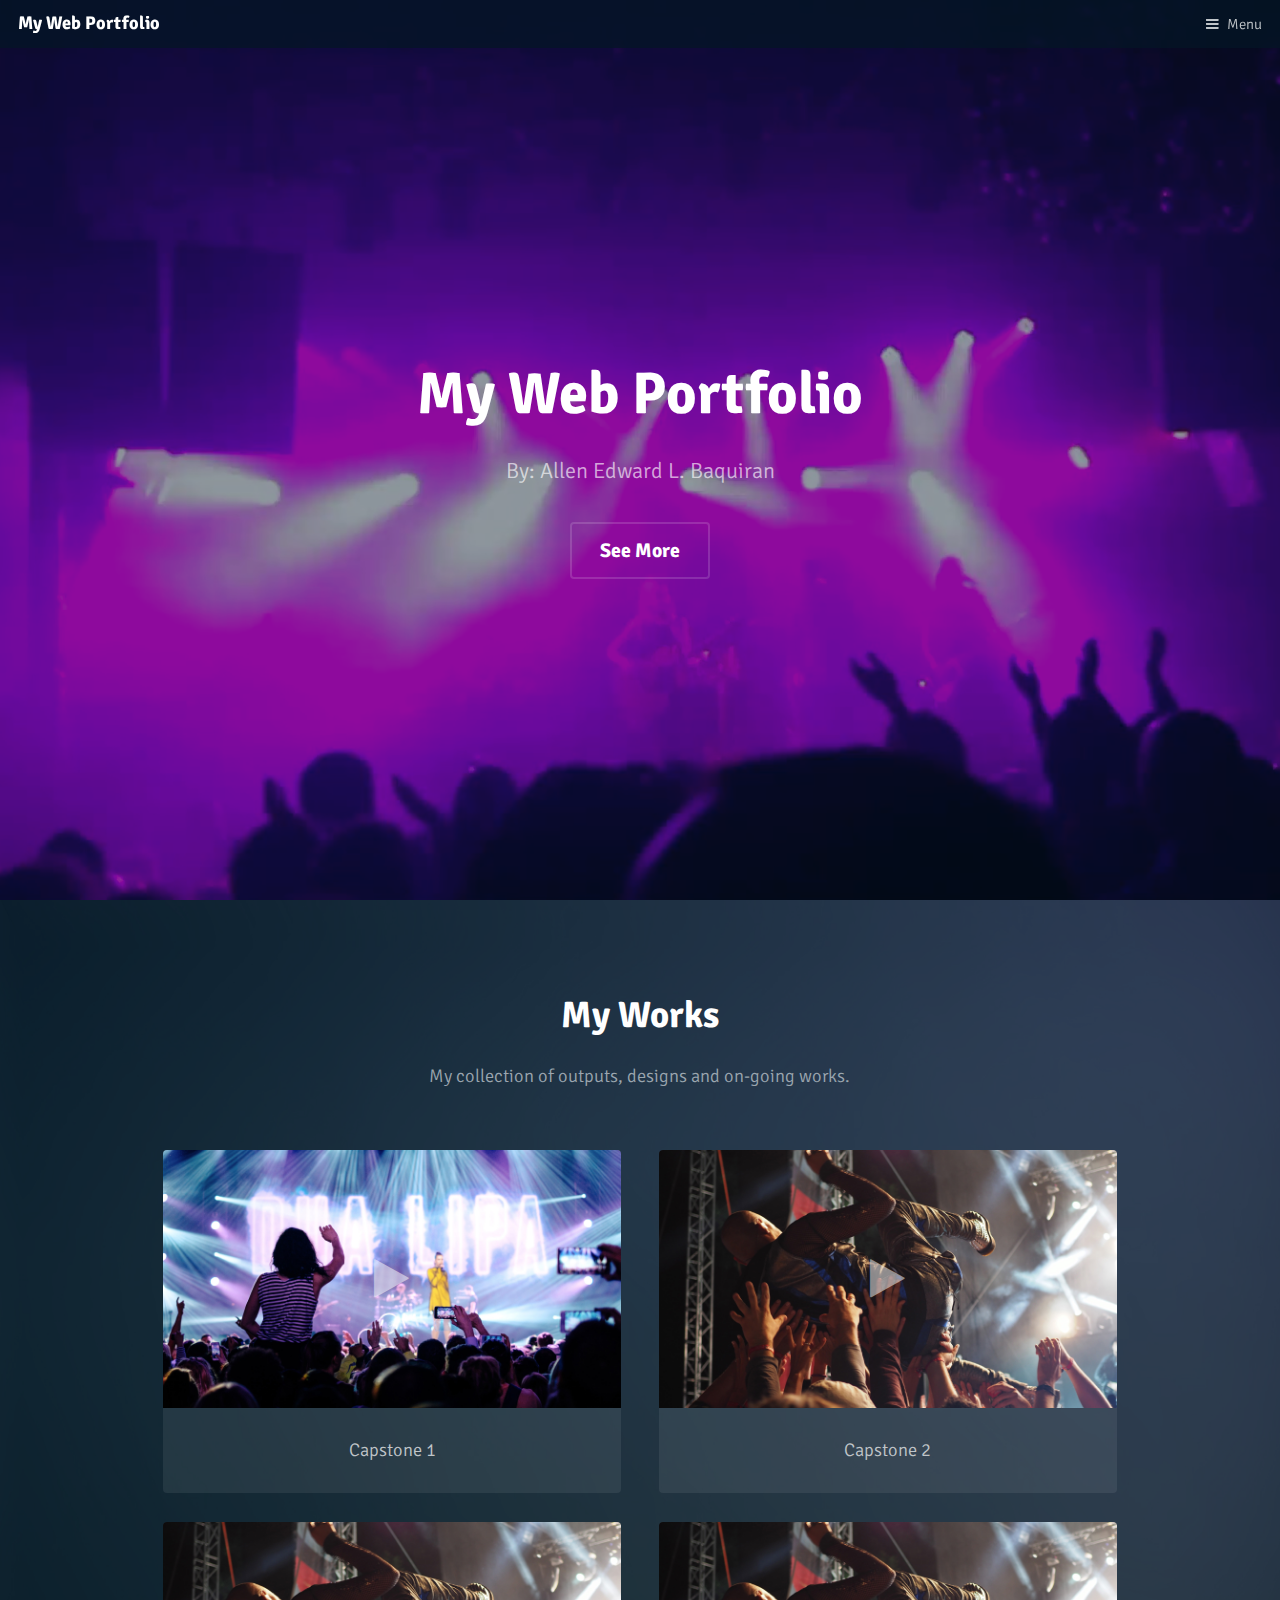
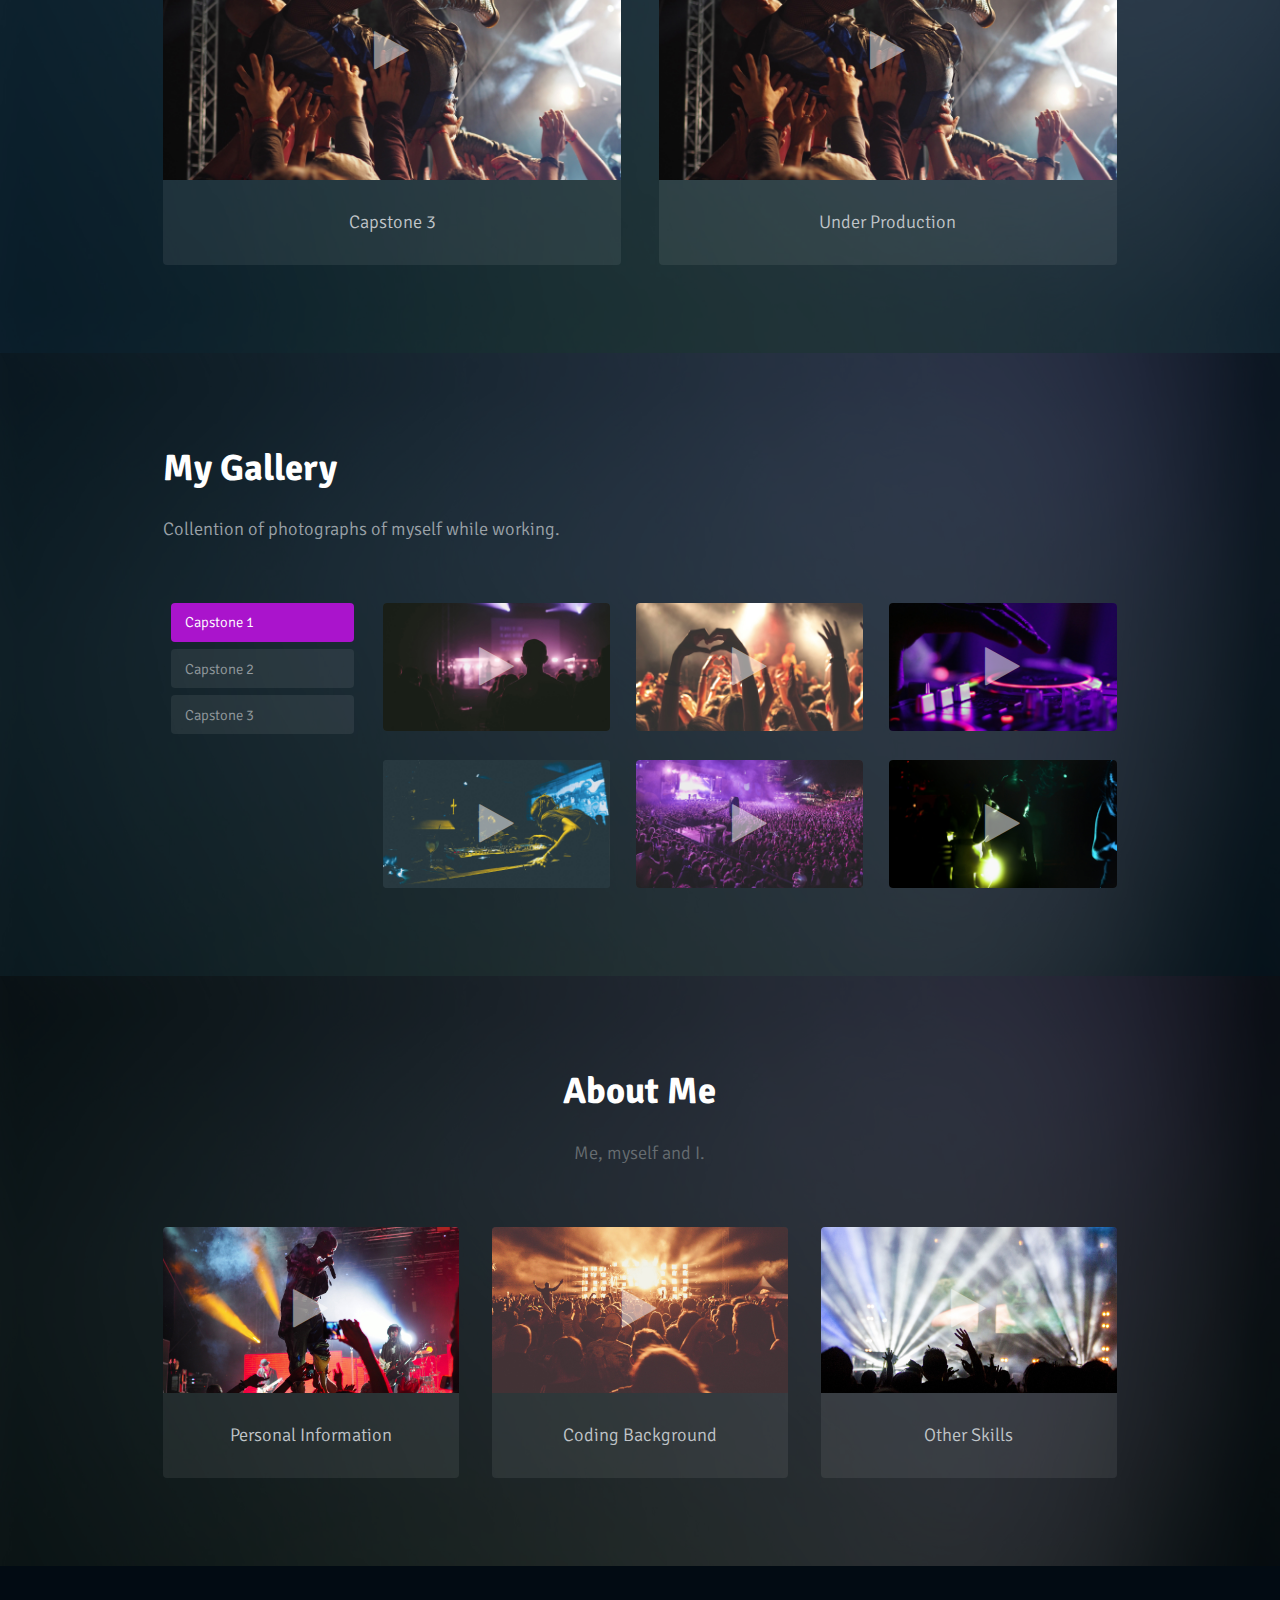
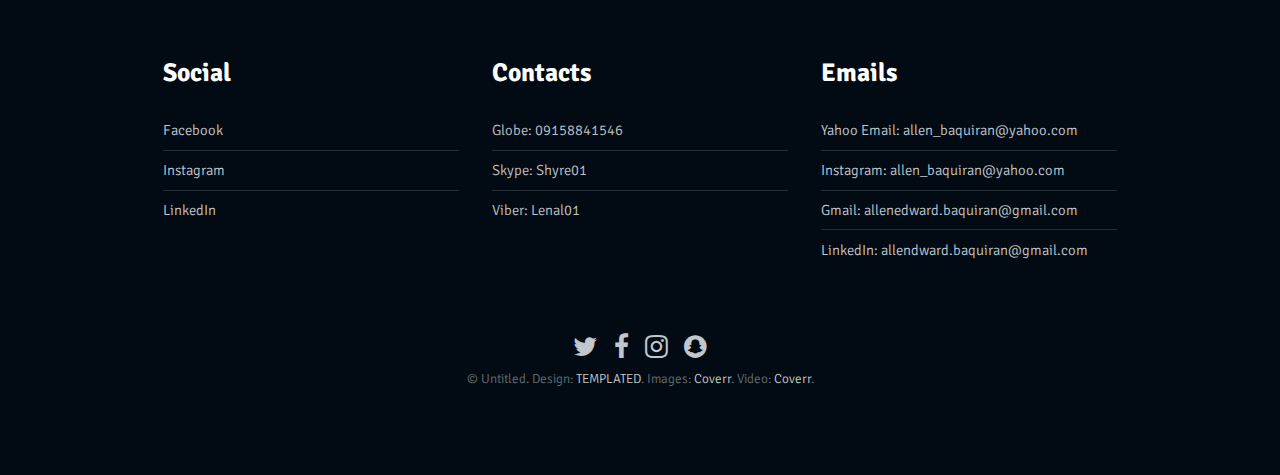
<file: index.html>
<!DOCTYPE HTML>
<!--
	Broadcast by TEMPLATED
	templated.co @templatedco
	Released for free under the Creative Commons Attribution 3.0 license (templated.co/license)
-->
<html>
	<head>
		<title>My Web Portfolio</title>
		<meta charset="utf-8" />
		<meta name="viewport" content="width=device-width, initial-scale=1" />
		<link rel="stylesheet" href="assets/css/main.css" />
	</head>
	<body>

		<!-- Header -->
			<header id="header">
				<h1><a href="#">My Web Portfolio</span></a></h1>
				<a href="#menu">Menu</a>
			</header>

		<!-- Nav -->
			<nav id="menu">
				<ul class="links">
					<li><a href="index.html">Home</a></li>
					<li><a href="generic.html">Generic</a></li>
					<li><a href="elements.html">Elements</a></li>
				</ul>
			</nav>

			<!-- Banner -->
			<!--
				To use a video as your background, set data-video to the name of your video without
				its extension (eg. images/banner). Your video must be available in both .mp4 and .webm
				formats to work correctly.
			-->
				<section id="banner" data-video="images/banner">
					<div class="inner">
						<header>
							<h1>My Web Portfolio</h1>
							<p>By: Allen Edward L. Baquiran</p>
						</header>
						<a href="#main" class="button big alt scrolly">See More</a>
					</div>

				</section>

		<!-- Main -->
			<div id="main">

			<!-- One -->
				<section class="wrapper style1">
					<div class="inner">
						<header class="align-center">
							<h2>My Works</h2>
							<p>My collection of outputs, designs and on-going works.</p>
						</header>
						<!-- 2 Column Video Section -->
							<div class="flex flex-2">
								<div class="video col">
									<div class="image fit">
										<img src="images/pic07.jpg" alt="" />
										<div class="arrow">
											<div class="icon fa-play"></div>
										</div>
									</div>
									<center>
									<p class="caption">
										Capstone 1
									</p>
									</center>
									<a href="https://azurelen.github.io/Capstone1/" class="link"><span>Click Me</span></a>
								</div>
								<div class="video col">
									<div class="image fit">
										<img src="images/pic08.jpg" alt="" />
										<div class="arrow">
											<div class="icon fa-play"></div>
										</div>
									</div>
									<center>
									<p class="caption">
										Capstone 2
									</p>
									</center>
									<a href="generic.html" class="link"><span>Click Me</span></a>
								</div>
								<div class="video col">
									<div class="image fit">
										<img src="images/pic08.jpg" alt="" />
										<div class="arrow">
											<div class="icon fa-play"></div>
										</div>
									</div>
									<center>
									<p class="caption">
										Capstone 3
									</p>
									</center>
									<a href="https://capstone3-the-quest.herokuapp.com/" class="link"><span>Click Me</span></a>
								</div>
								<div class="video col">
									<div class="image fit">
										<img src="images/pic08.jpg" alt="" />
										<div class="arrow">
											<div class="icon fa-play"></div>
										</div>
									</div>
									<center>
									<p class="caption">
										Under Production
									</p>
									</center>
									<a href="generic.html" class="link"><span>Click Me</span></a>
								</div>
							</div>
					</div>
				</section>

			<!-- Two -->
				<section class="wrapper style2">
					<div class="inner">
						<header>
							<h2>My Gallery</h2>
							<p>Collention of photographs of myself while working.</p>
						</header>
						<!-- Tabbed Video Section -->
							<div class="flex flex-tabs">
								<ul class="tab-list">
									<li><a href="#" data-tab="tab-1" class="active">Capstone 1</a></li>
									<li><a href="#" data-tab="tab-2">Capstone 2</a></li>
									<li><a href="#" data-tab="tab-3">Capstone 3</a></li>
								</ul>
								<div class="tabs">

									<!-- Tab 1 -->
										<div class="tab tab-1 flex flex-3 active">
											<!-- Video Thumbnail -->
												<div class="video col">
													<div class="image fit">
														<img src="images/pic01.jpg" alt="" />
														<div class="arrow">
															<div class="icon fa-play"></div>
														</div>
													</div>
													<a href="generic.html" class="link"><span>Click Me</span></a>
												</div>
											<!-- Video Thumbnail -->
												<div class="video col">
													<div class="image fit">
														<img src="images/pic02.jpg" alt="" />
														<div class="arrow">
															<div class="icon fa-play"></div>
														</div>
													</div>
													<a href="generic.html" class="link"><span>Click Me</span></a>
												</div>
											<!-- Video Thumbnail -->
												<div class="video col">
													<div class="image fit">
														<img src="images/pic03.jpg" alt="" />
														<div class="arrow">
															<div class="icon fa-play"></div>
														</div>
													</div>
													<a href="generic.html" class="link"><span>Click Me</span></a>
												</div>
											<!-- Video Thumbnail -->
												<div class="video col">
													<div class="image fit">
														<img src="images/pic04.jpg" alt="" />
														<div class="arrow">
															<div class="icon fa-play"></div>
														</div>
													</div>
													<a href="generic.html" class="link"><span>Click Me</span></a>
												</div>
											<!-- Video Thumbnail -->
												<div class="video col">
													<div class="image fit">
														<img src="images/pic05.jpg" alt="" />
														<div class="arrow">
															<div class="icon fa-play"></div>
														</div>
													</div>
													<a href="generic.html" class="link"><span>Click Me</span></a>
												</div>
											<!-- Video Thumbnail -->
												<div class="video col">
													<div class="image fit">
														<img src="images/pic06.jpg" alt="" />
														<div class="arrow">
															<div class="icon fa-play"></div>
														</div>
													</div>
													<a href="generic.html" class="link"><span>Click Me</span></a>
												</div>
										</div>

									<!-- Tab 2 -->
										<div class="tab tab-2 flex flex-3">
											<!-- Video Thumbnail -->
												<div class="video col">
													<div class="image fit">
														<img src="images/pic06.jpg" alt="" />
														<div class="arrow">
															<div class="icon fa-play"></div>
														</div>
													</div>
													<a href="generic.html" class="link"><span>Click Me</span></a>
												</div>
											<!-- Video Thumbnail -->
												<div class="video col">
													<div class="image fit">
														<img src="images/pic05.jpg" alt="" />
														<div class="arrow">
															<div class="icon fa-play"></div>
														</div>
													</div>
													<a href="generic.html" class="link"><span>Click Me</span></a>
												</div>
											<!-- Video Thumbnail -->
												<div class="video col">
													<div class="image fit">
														<img src="images/pic04.jpg" alt="" />
														<div class="arrow">
															<div class="icon fa-play"></div>
														</div>
													</div>
													<a href="generic.html" class="link"><span>Click Me</span></a>
												</div>
											<!-- Video Thumbnail -->
												<div class="video col">
													<div class="image fit">
														<img src="images/pic03.jpg" alt="" />
														<div class="arrow">
															<div class="icon fa-play"></div>
														</div>
													</div>
													<a href="generic.html" class="link"><span>Click Me</span></a>
												</div>
											<!-- Video Thumbnail -->
												<div class="video col">
													<div class="image fit">
														<img src="images/pic02.jpg" alt="" />
														<div class="arrow">
															<div class="icon fa-play"></div>
														</div>
													</div>
													<a href="generic.html" class="link"><span>Click Me</span></a>
												</div>
											<!-- Video Thumbnail -->
												<div class="video col">
													<div class="image fit">
														<img src="images/pic01.jpg" alt="" />
														<div class="arrow">
															<div class="icon fa-play"></div>
														</div>
													</div>
													<a href="generic.html" class="link"><span>Click Me</span></a>
												</div>
										</div>

									<!-- Tab 3 -->
										<div class="tab tab-3 flex flex-3">
											<!-- Video Thumbnail -->
												<div class="video col">
													<div class="image fit">
														<img src="images/pic03.jpg" alt="" />
														<div class="arrow">
															<div class="icon fa-play"></div>
														</div>
													</div>
													<a href="generic.html" class="link"><span>Click Me</span></a>
												</div>
											<!-- Video Thumbnail -->
												<div class="video col">
													<div class="image fit">
														<img src="images/pic02.jpg" alt="" />
														<div class="arrow">
															<div class="icon fa-play"></div>
														</div>
													</div>
													<a href="generic.html" class="link"><span>Click Me</span></a>
												</div>
											<!-- Video Thumbnail -->
												<div class="video col">
													<div class="image fit">
														<img src="images/pic01.jpg" alt="" />
														<div class="arrow">
															<div class="icon fa-play"></div>
														</div>
													</div>
													<a href="generic.html" class="link"><span>Click Me</span></a>
												</div>
											<!-- Video Thumbnail -->
												<div class="video col">
													<div class="image fit">
														<img src="images/pic06.jpg" alt="" />
														<div class="arrow">
															<div class="icon fa-play"></div>
														</div>
													</div>
													<a href="generic.html" class="link"><span>Click Me</span></a>
												</div>
											<!-- Video Thumbnail -->
												<div class="video col">
													<div class="image fit">
														<img src="images/pic05.jpg" alt="" />
														<div class="arrow">
															<div class="icon fa-play"></div>
														</div>
													</div>
													<a href="generic.html" class="link"><span>Click Me</span></a>
												</div>
											<!-- Video Thumbnail -->
												<div class="video col">
													<div class="image fit">
														<img src="images/pic04.jpg" alt="" />
														<div class="arrow">
															<div class="icon fa-play"></div>
														</div>
													</div>
													<a href="generic.html" class="link"><span>Click Me</span></a>
												</div>
										</div>

								</div>
							</div>
					</div>
				</section>

			<!-- Three -->
				<section class="wrapper ">
					<div class="inner">
						<header class="align-center">
							<h2>About Me</h2>
							<p>Me, myself and I.</p>
						</header>

						<!-- 3 Column Video Section -->
							<div class="flex flex-3">
								<div class="video col">
									<div class="image fit">
										<img src="images/pic09.jpg" alt="" />
										<div class="arrow">
											<div class="icon fa-play"></div>
										</div>
									</div>
									<center>
									<p class="caption">
										Personal Information
									</p>
									</center>
									<a href="generic.html" class="link"><span>Click Me</span></a>
								</div>
								<div class="video col">
									<div class="image fit">
										<img src="images/pic10.jpg" alt="" />
										<div class="arrow">
											<div class="icon fa-play"></div>
										</div>
									</div>
									<center>
									<p class="caption">
										Coding Background
									</p>
									</center>
									<a href="generic.html" class="link"><span>Click Me</span></a>
								</div>
								<div class="video col">
									<div class="image fit">
										<img src="images/pic11.jpg" alt="" />
										<div class="arrow">
											<div class="icon fa-play"></div>
										</div>
									</div>
									<center>
									<p class="caption">
										Other Skills
									</p>
									</center>
									<a href="generic.html" class="link"><span>Click Me</span></a>
								</div>
							</div>
					</div>
				</section>

			</div>

		<!-- Footer -->
			<footer id="footer">
				<div class="inner">
					<div class="flex flex-3">
						<div class="col">
							<h3>Social</h3>
							<ul class="alt">
								<li><a href="https://www.facebook.com/AzureLen01">Facebook</a></li>
								<li><a href="#">Instagram</a></li>
								<li><a href="#">LinkedIn</a></li>
							</ul>
						</div>
						<div class="col">
							<h3>Contacts</h3>
							<ul class="alt">
								<li>Globe: 09158841546</li>
								<li>Skype: Shyre01</li>
								<li>Viber: Lenal01</li>
							</ul>
						</div>
						<div class="col">
							<h3>Emails</h3>
							<ul class="alt">
								<li><a href="#">Yahoo Email: allen_baquiran@yahoo.com</a></li>
								<li><a href="#">Instagram: allen_baquiran@yahoo.com</a></li>
								<li><a href="#">Gmail: allenedward.baquiran@gmail.com</a></li>
								<li><a href="#">LinkedIn: allendward.baquiran@gmail.com</a></li>
							</ul>
						</div>
					</div>
				</div>
				<div class="copyright">
					<ul class="icons">
						<li><a href="#" class="icon fa-twitter"><span class="label">Twitter</span></a></li>
						<li><a href="#" class="icon fa-facebook"><span class="label">Facebook</span></a></li>
						<li><a href="#" class="icon fa-instagram"><span class="label">Instagram</span></a></li>
						<li><a href="#" class="icon fa-snapchat"><span class="label">Snapchat</span></a></li>
					</ul>
					&copy; Untitled. Design: <a href="https://templated.co">TEMPLATED</a>. Images: <a href="https://unsplash.com">Coverr</a>. Video: <a href="https://coverr.co">Coverr</a>.
				</div>
			</footer>

		<!-- Scripts -->
			<script src="assets/js/jquery.min.js"></script>
			<script src="assets/js/jquery.scrolly.min.js"></script>
			<script src="assets/js/skel.min.js"></script>
			<script src="assets/js/util.js"></script>
			<script src="assets/js/main.js"></script>

	</body>
</html>
</file>
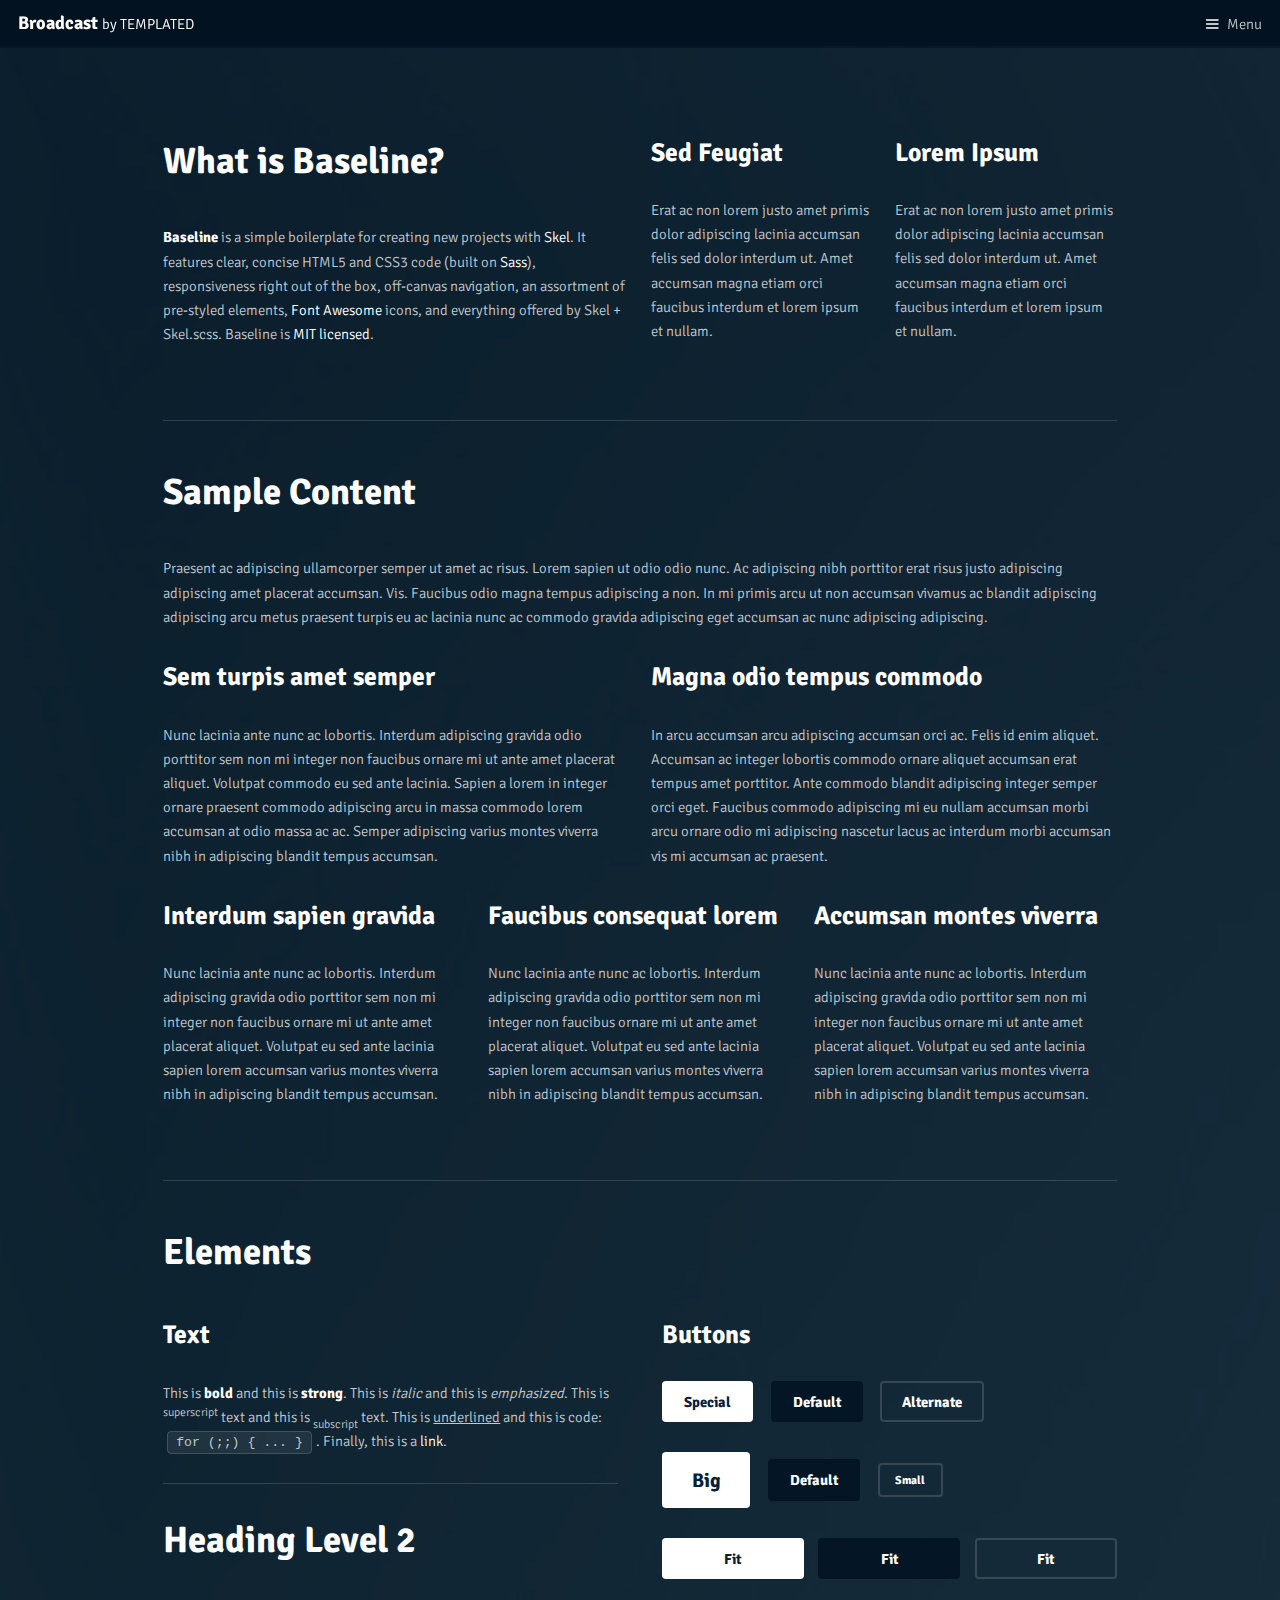
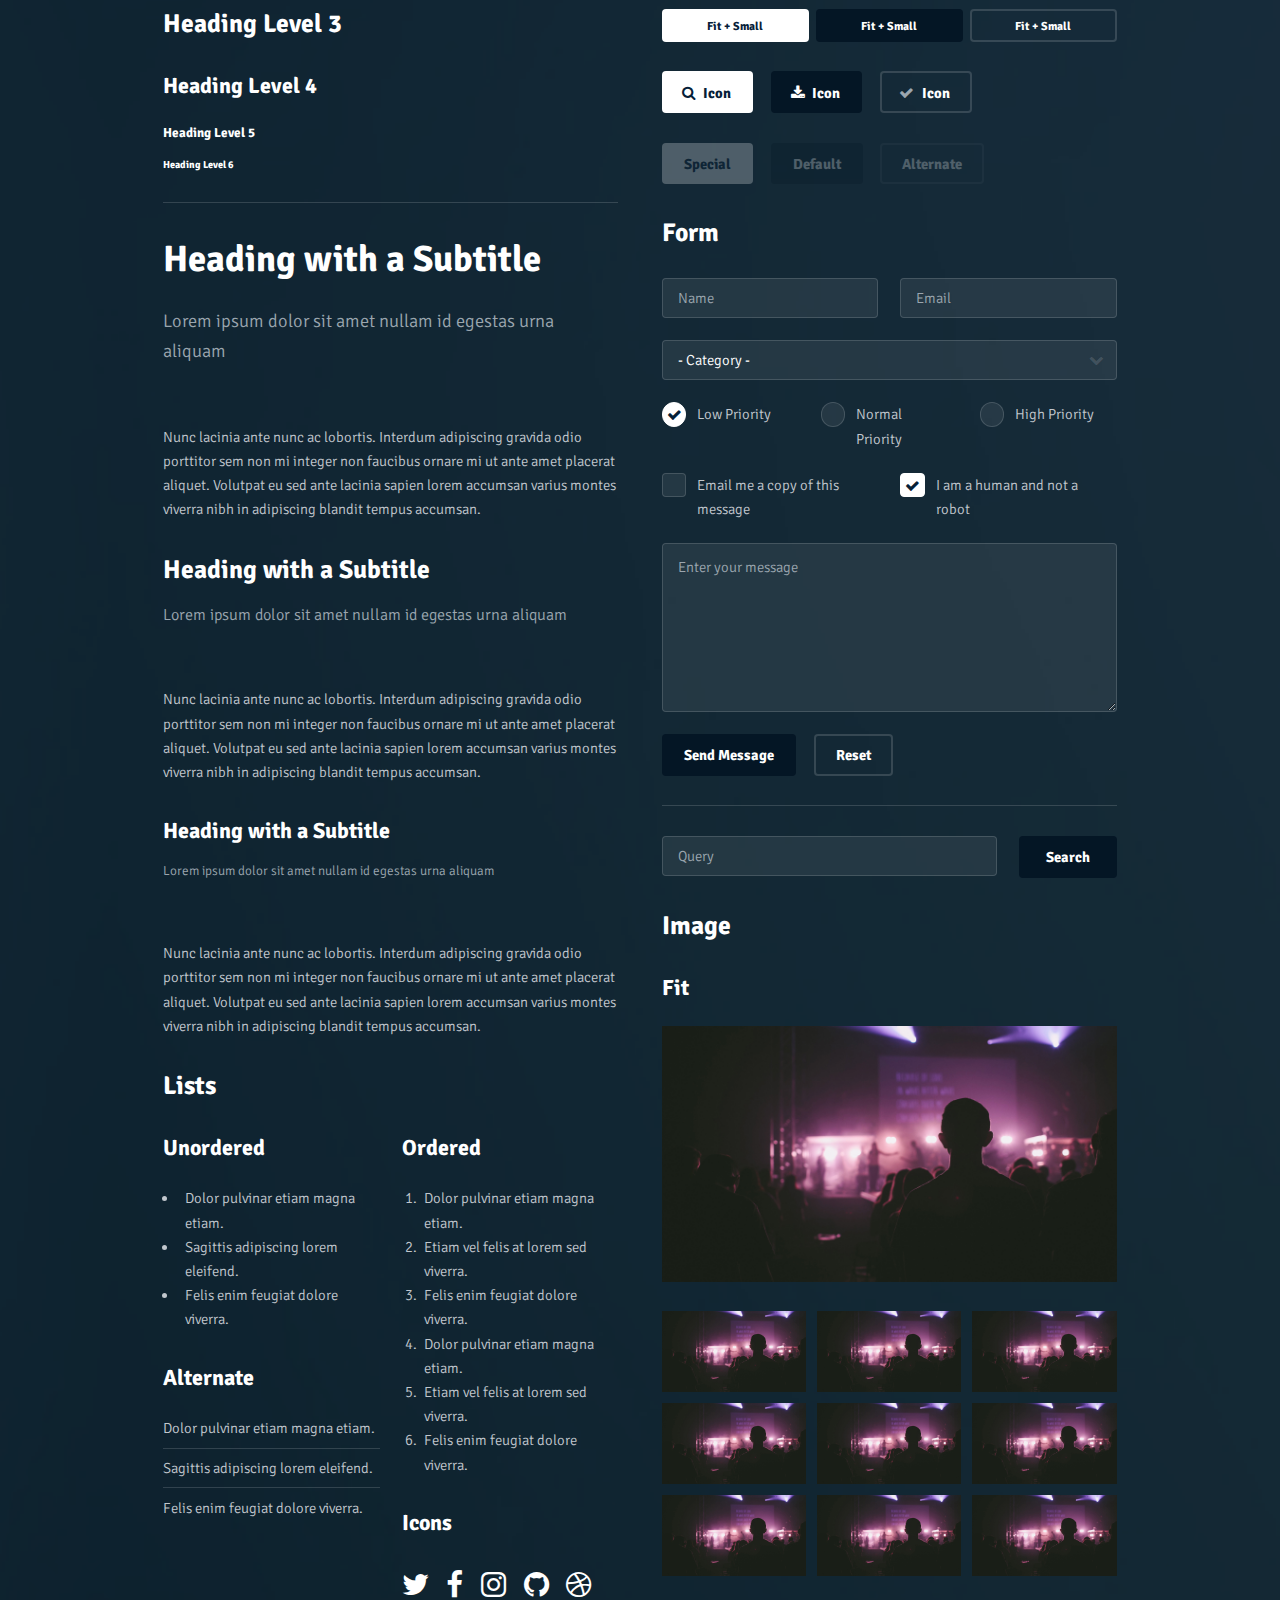
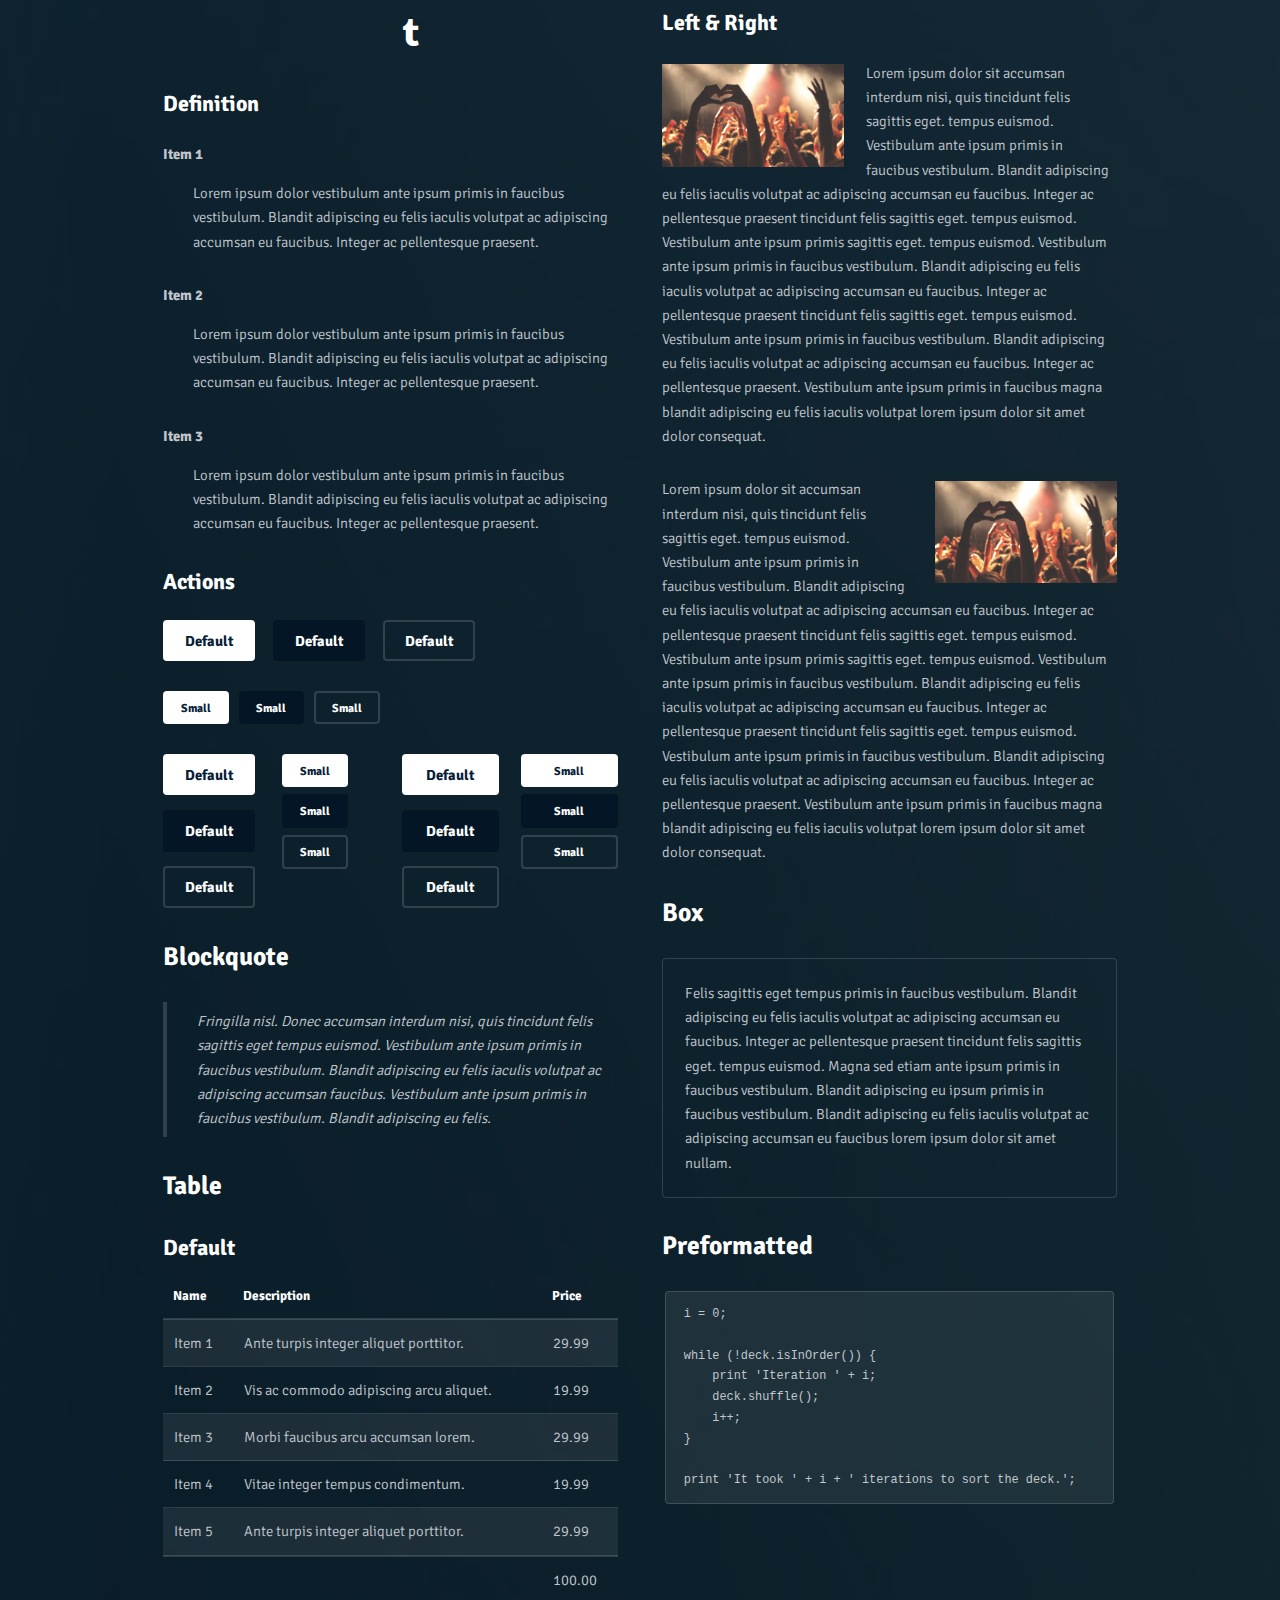
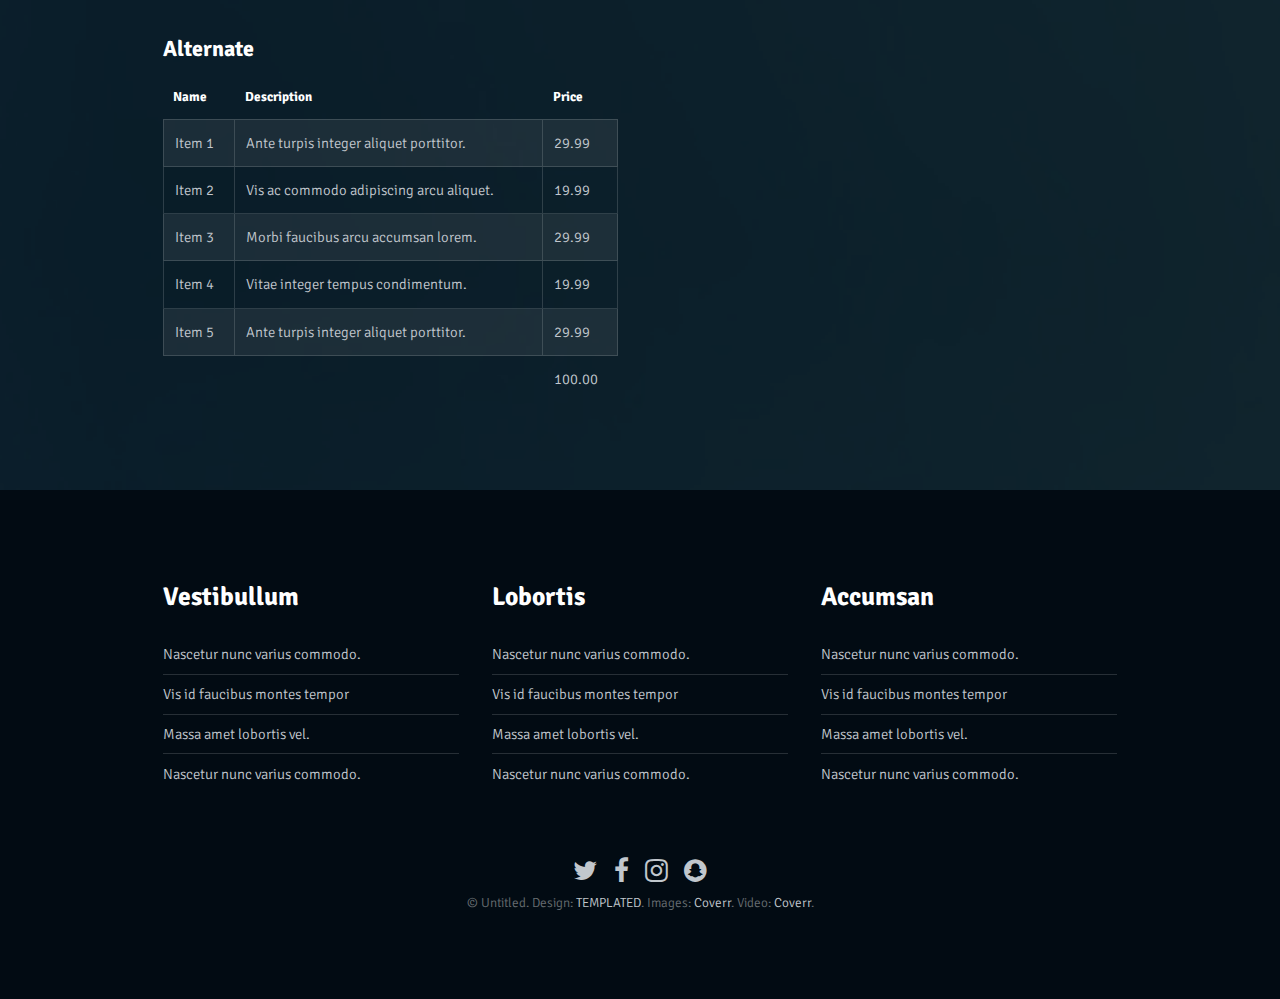
<file: elements.html>
<!DOCTYPE HTML>
<!--
	Broadcast by TEMPLATED
	templated.co @templatedco
	Released for free under the Creative Commons Attribution 3.0 license (templated.co/license)
-->
<html>
	<head>
		<title>Elements - Broadcast by TEMPLATED</title>
		<meta charset="utf-8" />
		<meta name="viewport" content="width=device-width, initial-scale=1" />
		<link rel="stylesheet" href="assets/css/main.css" />
	</head>
	<body class="subpage">

		<!-- Header -->
			<header id="header">
				<h1><a href="#">Broadcast <span>by TEMPLATED</span></a></h1>
				<a href="#menu">Menu</a>
			</header>

		<!-- Nav -->
			<nav id="menu">
				<ul class="links">
					<li><a href="index.html">Home</a></li>
					<li><a href="generic.html">Generic</a></li>
					<li><a href="elements.html">Elements</a></li>
				</ul>
			</nav>

		<!-- Main -->
			<div id="main">
				<section class="wrapper style1">
				<div class="inner">

				<!-- Intro -->
					<div class="row">
						<section class="6u 12u$(medium)">
							<h2>What is Baseline?</h2>
							<p><strong>Baseline</strong> is a simple boilerplate for creating new projects with <a href="http://skel.io">Skel</a>. It features clear, concise HTML5 and CSS3 code (built on <a href="http://sass-lang.com">Sass</a>), responsiveness right out of the box, off-canvas navigation, an assortment of pre-styled elements, <a href="http://fontawesome.io">Font Awesome</a> icons, and everything offered by Skel + Skel.scss. Baseline is <a href="http://skel.io/license">MIT licensed</a>.</p>
						</section>
						<section class="3u 6u(medium) 12u$(small)">
							<h3>Sed Feugiat</h3>
							<p>Erat ac non lorem justo amet primis dolor adipiscing lacinia accumsan felis sed dolor interdum ut. Amet accumsan magna etiam orci faucibus interdum et lorem ipsum et nullam.</p>
						</section>
						<section class="3u$ 6u$(medium) 12u$(small)">
							<h3>Lorem Ipsum</h3>
							<p>Erat ac non lorem justo amet primis dolor adipiscing lacinia accumsan felis sed dolor interdum ut. Amet accumsan magna etiam orci faucibus interdum et lorem ipsum et nullam.</p>
						</section>
					</div>

				<hr class="major" />

				<!-- Content -->
					<h2 id="content">Sample Content</h2>
					<p>Praesent ac adipiscing ullamcorper semper ut amet ac risus. Lorem sapien ut odio odio nunc. Ac adipiscing nibh porttitor erat risus justo adipiscing adipiscing amet placerat accumsan. Vis. Faucibus odio magna tempus adipiscing a non. In mi primis arcu ut non accumsan vivamus ac blandit adipiscing adipiscing arcu metus praesent turpis eu ac lacinia nunc ac commodo gravida adipiscing eget accumsan ac nunc adipiscing adipiscing.</p>
					<div class="row">
						<div class="6u 12u$(small)">
							<h3>Sem turpis amet semper</h3>
							<p>Nunc lacinia ante nunc ac lobortis. Interdum adipiscing gravida odio porttitor sem non mi integer non faucibus ornare mi ut ante amet placerat aliquet. Volutpat commodo eu sed ante lacinia. Sapien a lorem in integer ornare praesent commodo adipiscing arcu in massa commodo lorem accumsan at odio massa ac ac. Semper adipiscing varius montes viverra nibh in adipiscing blandit tempus accumsan.</p>
						</div>
						<div class="6u$ 12u$(small)">
							<h3>Magna odio tempus commodo</h3>
							<p>In arcu accumsan arcu adipiscing accumsan orci ac. Felis id enim aliquet. Accumsan ac integer lobortis commodo ornare aliquet accumsan erat tempus amet porttitor. Ante commodo blandit adipiscing integer semper orci eget. Faucibus commodo adipiscing mi eu nullam accumsan morbi arcu ornare odio mi adipiscing nascetur lacus ac interdum morbi accumsan vis mi accumsan ac praesent.</p>
						</div>
						<!-- Break -->
						<div class="4u 12u$(medium)">
							<h3>Interdum sapien gravida</h3>
							<p>Nunc lacinia ante nunc ac lobortis. Interdum adipiscing gravida odio porttitor sem non mi integer non faucibus ornare mi ut ante amet placerat aliquet. Volutpat eu sed ante lacinia sapien lorem accumsan varius montes viverra nibh in adipiscing blandit tempus accumsan.</p>
						</div>
						<div class="4u 12u$(medium)">
							<h3>Faucibus consequat lorem</h3>
							<p>Nunc lacinia ante nunc ac lobortis. Interdum adipiscing gravida odio porttitor sem non mi integer non faucibus ornare mi ut ante amet placerat aliquet. Volutpat eu sed ante lacinia sapien lorem accumsan varius montes viverra nibh in adipiscing blandit tempus accumsan.</p>
						</div>
						<div class="4u$ 12u$(medium)">
							<h3>Accumsan montes viverra</h3>
							<p>Nunc lacinia ante nunc ac lobortis. Interdum adipiscing gravida odio porttitor sem non mi integer non faucibus ornare mi ut ante amet placerat aliquet. Volutpat eu sed ante lacinia sapien lorem accumsan varius montes viverra nibh in adipiscing blandit tempus accumsan.</p>
						</div>
					</div>

				<hr class="major" />

				<!-- Elements -->
					<h2 id="elements">Elements</h2>
					<div class="row 200%">
						<div class="6u 12u$(medium)">

							<!-- Text stuff -->
								<h3>Text</h3>
								<p>This is <b>bold</b> and this is <strong>strong</strong>. This is <i>italic</i> and this is <em>emphasized</em>.
								This is <sup>superscript</sup> text and this is <sub>subscript</sub> text.
								This is <u>underlined</u> and this is code: <code>for (;;) { ... }</code>.
								Finally, this is a <a href="#">link</a>.</p>
								<hr />
								<h2>Heading Level 2</h2>
								<h3>Heading Level 3</h3>
								<h4>Heading Level 4</h4>
								<h5>Heading Level 5</h5>
								<h6>Heading Level 6</h6>
								<hr />
								<header>
									<h2>Heading with a Subtitle</h2>
									<p>Lorem ipsum dolor sit amet nullam id egestas urna aliquam</p>
								</header>
								<p>Nunc lacinia ante nunc ac lobortis. Interdum adipiscing gravida odio porttitor sem non mi integer non faucibus ornare mi ut ante amet placerat aliquet. Volutpat eu sed ante lacinia sapien lorem accumsan varius montes viverra nibh in adipiscing blandit tempus accumsan.</p>
								<header>
									<h3>Heading with a Subtitle</h3>
									<p>Lorem ipsum dolor sit amet nullam id egestas urna aliquam</p>
								</header>
								<p>Nunc lacinia ante nunc ac lobortis. Interdum adipiscing gravida odio porttitor sem non mi integer non faucibus ornare mi ut ante amet placerat aliquet. Volutpat eu sed ante lacinia sapien lorem accumsan varius montes viverra nibh in adipiscing blandit tempus accumsan.</p>
								<header>
									<h4>Heading with a Subtitle</h4>
									<p>Lorem ipsum dolor sit amet nullam id egestas urna aliquam</p>
								</header>
								<p>Nunc lacinia ante nunc ac lobortis. Interdum adipiscing gravida odio porttitor sem non mi integer non faucibus ornare mi ut ante amet placerat aliquet. Volutpat eu sed ante lacinia sapien lorem accumsan varius montes viverra nibh in adipiscing blandit tempus accumsan.</p>

							<!-- Lists -->
								<h3>Lists</h3>
								<div class="row">
									<div class="6u 12u$(small)">

										<h4>Unordered</h4>
										<ul>
											<li>Dolor pulvinar etiam magna etiam.</li>
											<li>Sagittis adipiscing lorem eleifend.</li>
											<li>Felis enim feugiat dolore viverra.</li>
										</ul>

										<h4>Alternate</h4>
										<ul class="alt">
											<li>Dolor pulvinar etiam magna etiam.</li>
											<li>Sagittis adipiscing lorem eleifend.</li>
											<li>Felis enim feugiat dolore viverra.</li>
										</ul>

									</div>
									<div class="6u$ 12u$(small)">

										<h4>Ordered</h4>
										<ol>
											<li>Dolor pulvinar etiam magna etiam.</li>
											<li>Etiam vel felis at lorem sed viverra.</li>
											<li>Felis enim feugiat dolore viverra.</li>
											<li>Dolor pulvinar etiam magna etiam.</li>
											<li>Etiam vel felis at lorem sed viverra.</li>
											<li>Felis enim feugiat dolore viverra.</li>
										</ol>

										<h4>Icons</h4>
										<ul class="icons">
											<li><a href="#" class="icon fa-twitter"><span class="label">Twitter</span></a></li>
											<li><a href="#" class="icon fa-facebook"><span class="label">Facebook</span></a></li>
											<li><a href="#" class="icon fa-instagram"><span class="label">Instagram</span></a></li>
											<li><a href="#" class="icon fa-github"><span class="label">Github</span></a></li>
											<li><a href="#" class="icon fa-dribbble"><span class="label">Dribbble</span></a></li>
											<li><a href="#" class="icon fa-tumblr"><span class="label">Tumblr</span></a></li>
										</ul>

									</div>
								</div>
								<h4>Definition</h4>
								<dl>
									<dt>Item 1</dt>
									<dd>
										<p>Lorem ipsum dolor vestibulum ante ipsum primis in faucibus vestibulum. Blandit adipiscing eu felis iaculis volutpat ac adipiscing accumsan eu faucibus. Integer ac pellentesque praesent.</p>
									</dd>
									<dt>Item 2</dt>
									<dd>
										<p>Lorem ipsum dolor vestibulum ante ipsum primis in faucibus vestibulum. Blandit adipiscing eu felis iaculis volutpat ac adipiscing accumsan eu faucibus. Integer ac pellentesque praesent.</p>
									</dd>
									<dt>Item 3</dt>
									<dd>
										<p>Lorem ipsum dolor vestibulum ante ipsum primis in faucibus vestibulum. Blandit adipiscing eu felis iaculis volutpat ac adipiscing accumsan eu faucibus. Integer ac pellentesque praesent.</p>
									</dd>
								</dl>

								<h4>Actions</h4>
								<ul class="actions">
									<li><a href="#" class="button special">Default</a></li>
									<li><a href="#" class="button">Default</a></li>
									<li><a href="#" class="button alt">Default</a></li>
								</ul>
								<ul class="actions small">
									<li><a href="#" class="button special small">Small</a></li>
									<li><a href="#" class="button small">Small</a></li>
									<li><a href="#" class="button alt small">Small</a></li>
								</ul>
								<div class="row">
									<div class="3u 12u$(small)">
										<ul class="actions vertical">
											<li><a href="#" class="button special">Default</a></li>
											<li><a href="#" class="button">Default</a></li>
											<li><a href="#" class="button alt">Default</a></li>
										</ul>
									</div>
									<div class="3u 12u$(small)">
										<ul class="actions vertical small">
											<li><a href="#" class="button special small">Small</a></li>
											<li><a href="#" class="button small">Small</a></li>
											<li><a href="#" class="button alt small">Small</a></li>
										</ul>
									</div>
									<div class="3u 12u$(small)">
										<ul class="actions vertical">
											<li><a href="#" class="button special fit">Default</a></li>
											<li><a href="#" class="button fit">Default</a></li>
											<li><a href="#" class="button alt fit">Default</a></li>
										</ul>
									</div>
									<div class="3u$ 12u$(small)">
										<ul class="actions vertical small">
											<li><a href="#" class="button special small fit">Small</a></li>
											<li><a href="#" class="button small fit">Small</a></li>
											<li><a href="#" class="button alt small fit">Small</a></li>
										</ul>
									</div>
								</div>

							<!-- Blockquote -->
								<h3>Blockquote</h3>
								<blockquote>Fringilla nisl. Donec accumsan interdum nisi, quis tincidunt felis sagittis eget tempus euismod. Vestibulum ante ipsum primis in faucibus vestibulum. Blandit adipiscing eu felis iaculis volutpat ac adipiscing accumsan faucibus. Vestibulum ante ipsum primis in faucibus vestibulum. Blandit adipiscing eu felis.</blockquote>

							<!-- Table -->
								<h3>Table</h3>

								<h4>Default</h4>
								<div class="table-wrapper">
									<table>
										<thead>
											<tr>
												<th>Name</th>
												<th>Description</th>
												<th>Price</th>
											</tr>
										</thead>
										<tbody>
											<tr>
												<td>Item 1</td>
												<td>Ante turpis integer aliquet porttitor.</td>
												<td>29.99</td>
											</tr>
											<tr>
												<td>Item 2</td>
												<td>Vis ac commodo adipiscing arcu aliquet.</td>
												<td>19.99</td>
											</tr>
											<tr>
												<td>Item 3</td>
												<td> Morbi faucibus arcu accumsan lorem.</td>
												<td>29.99</td>
											</tr>
											<tr>
												<td>Item 4</td>
												<td>Vitae integer tempus condimentum.</td>
												<td>19.99</td>
											</tr>
											<tr>
												<td>Item 5</td>
												<td>Ante turpis integer aliquet porttitor.</td>
												<td>29.99</td>
											</tr>
										</tbody>
										<tfoot>
											<tr>
												<td colspan="2"></td>
												<td>100.00</td>
											</tr>
										</tfoot>
									</table>
								</div>

								<h4>Alternate</h4>
								<div class="table-wrapper">
									<table class="alt">
										<thead>
											<tr>
												<th>Name</th>
												<th>Description</th>
												<th>Price</th>
											</tr>
										</thead>
										<tbody>
											<tr>
												<td>Item 1</td>
												<td>Ante turpis integer aliquet porttitor.</td>
												<td>29.99</td>
											</tr>
											<tr>
												<td>Item 2</td>
												<td>Vis ac commodo adipiscing arcu aliquet.</td>
												<td>19.99</td>
											</tr>
											<tr>
												<td>Item 3</td>
												<td> Morbi faucibus arcu accumsan lorem.</td>
												<td>29.99</td>
											</tr>
											<tr>
												<td>Item 4</td>
												<td>Vitae integer tempus condimentum.</td>
												<td>19.99</td>
											</tr>
											<tr>
												<td>Item 5</td>
												<td>Ante turpis integer aliquet porttitor.</td>
												<td>29.99</td>
											</tr>
										</tbody>
										<tfoot>
											<tr>
												<td colspan="2"></td>
												<td>100.00</td>
											</tr>
										</tfoot>
									</table>
								</div>

						</div>
						<div class="6u$ 12u$(medium)">

							<!-- Buttons -->
								<h3>Buttons</h3>
								<ul class="actions">
									<li><a href="#" class="button special">Special</a></li>
									<li><a href="#" class="button">Default</a></li>
									<li><a href="#" class="button alt">Alternate</a></li>
								</ul>
								<ul class="actions">
									<li><a href="#" class="button special big">Big</a></li>
									<li><a href="#" class="button">Default</a></li>
									<li><a href="#" class="button alt small">Small</a></li>
								</ul>
								<ul class="actions fit">
									<li><a href="#" class="button special fit">Fit</a></li>
									<li><a href="#" class="button fit">Fit</a></li>
									<li><a href="#" class="button alt fit">Fit</a></li>
								</ul>
								<ul class="actions fit small">
									<li><a href="#" class="button special fit small">Fit + Small</a></li>
									<li><a href="#" class="button fit small">Fit + Small</a></li>
									<li><a href="#" class="button alt fit small">Fit + Small</a></li>
								</ul>
								<ul class="actions">
									<li><a href="#" class="button special icon fa-search">Icon</a></li>
									<li><a href="#" class="button icon fa-download">Icon</a></li>
									<li><a href="#" class="button alt icon fa-check">Icon</a></li>
								</ul>
								<ul class="actions">
									<li><span class="button special disabled">Special</span></li>
									<li><span class="button disabled">Default</span></li>
									<li><span class="button alt disabled">Alternate</span></li>
								</ul>

							<!-- Form -->
								<h3>Form</h3>

								<form method="post" action="#">
									<div class="row uniform">
										<div class="6u 12u$(xsmall)">
											<input type="text" name="name" id="name" value="" placeholder="Name" />
										</div>
										<div class="6u$ 12u$(xsmall)">
											<input type="email" name="email" id="email" value="" placeholder="Email" />
										</div>
										<!-- Break -->
										<div class="12u$">
											<div class="select-wrapper">
												<select name="category" id="category">
													<option value="">- Category -</option>
													<option value="1">Manufacturing</option>
													<option value="1">Shipping</option>
													<option value="1">Administration</option>
													<option value="1">Human Resources</option>
												</select>
											</div>
										</div>
										<!-- Break -->
										<div class="4u 12u$(small)">
											<input type="radio" id="priority-low" name="priority" checked>
											<label for="priority-low">Low Priority</label>
										</div>
										<div class="4u 12u$(small)">
											<input type="radio" id="priority-normal" name="priority">
											<label for="priority-normal">Normal Priority</label>
										</div>
										<div class="4u$ 12u$(small)">
											<input type="radio" id="priority-high" name="priority">
											<label for="priority-high">High Priority</label>
										</div>
										<!-- Break -->
										<div class="6u 12u$(small)">
											<input type="checkbox" id="copy" name="copy">
											<label for="copy">Email me a copy of this message</label>
										</div>
										<div class="6u$ 12u$(small)">
											<input type="checkbox" id="human" name="human" checked>
											<label for="human">I am a human and not a robot</label>
										</div>
										<!-- Break -->
										<div class="12u$">
											<textarea name="message" id="message" placeholder="Enter your message" rows="6"></textarea>
										</div>
										<!-- Break -->
										<div class="12u$">
											<ul class="actions">
												<li><input type="submit" value="Send Message" /></li>
												<li><input type="reset" value="Reset" class="alt" /></li>
											</ul>
										</div>
									</div>
								</form>

								<hr />

								<form method="post" action="#">
									<div class="row uniform">
										<div class="9u 12u$(small)">
											<input type="text" name="query" id="query" value="" placeholder="Query" />
										</div>
										<div class="3u$ 12u$(small)">
											<input type="submit" value="Search" class="fit" />
										</div>
									</div>
								</form>

							<!-- Image -->
								<h3>Image</h3>

								<h4>Fit</h4>
								<span class="image fit"><img src="images/pic01.jpg" alt="" /></span>
								<div class="box alt">
									<div class="row 50% uniform">
										<div class="4u"><span class="image fit"><img src="images/pic01.jpg" alt="" /></span></div>
										<div class="4u"><span class="image fit"><img src="images/pic01.jpg" alt="" /></span></div>
										<div class="4u$"><span class="image fit"><img src="images/pic01.jpg" alt="" /></span></div>
										<!-- Break -->
										<div class="4u"><span class="image fit"><img src="images/pic01.jpg" alt="" /></span></div>
										<div class="4u"><span class="image fit"><img src="images/pic01.jpg" alt="" /></span></div>
										<div class="4u$"><span class="image fit"><img src="images/pic01.jpg" alt="" /></span></div>
										<!-- Break -->
										<div class="4u"><span class="image fit"><img src="images/pic01.jpg" alt="" /></span></div>
										<div class="4u"><span class="image fit"><img src="images/pic01.jpg" alt="" /></span></div>
										<div class="4u$"><span class="image fit"><img src="images/pic01.jpg" alt="" /></span></div>
									</div>
								</div>

								<h4>Left &amp; Right</h4>
								<p><span class="image left"><img src="images/pic02.jpg" alt="" /></span>Lorem ipsum dolor sit accumsan interdum nisi, quis tincidunt felis sagittis eget. tempus euismod. Vestibulum ante ipsum primis in faucibus vestibulum. Blandit adipiscing eu felis iaculis volutpat ac adipiscing accumsan eu faucibus. Integer ac pellentesque praesent tincidunt felis sagittis eget. tempus euismod. Vestibulum ante ipsum primis sagittis eget. tempus euismod. Vestibulum ante ipsum primis in faucibus vestibulum. Blandit adipiscing eu felis iaculis volutpat ac adipiscing accumsan eu faucibus. Integer ac pellentesque praesent tincidunt felis sagittis eget. tempus euismod. Vestibulum ante ipsum primis in faucibus vestibulum. Blandit adipiscing eu felis iaculis volutpat ac adipiscing accumsan eu faucibus. Integer ac pellentesque praesent. Vestibulum ante ipsum primis in faucibus magna blandit adipiscing eu felis iaculis volutpat lorem ipsum dolor sit amet dolor consequat.</p>
								<p><span class="image right"><img src="images/pic02.jpg" alt="" /></span>Lorem ipsum dolor sit accumsan interdum nisi, quis tincidunt felis sagittis eget. tempus euismod. Vestibulum ante ipsum primis in faucibus vestibulum. Blandit adipiscing eu felis iaculis volutpat ac adipiscing accumsan eu faucibus. Integer ac pellentesque praesent tincidunt felis sagittis eget. tempus euismod. Vestibulum ante ipsum primis sagittis eget. tempus euismod. Vestibulum ante ipsum primis in faucibus vestibulum. Blandit adipiscing eu felis iaculis volutpat ac adipiscing accumsan eu faucibus. Integer ac pellentesque praesent tincidunt felis sagittis eget. tempus euismod. Vestibulum ante ipsum primis in faucibus vestibulum. Blandit adipiscing eu felis iaculis volutpat ac adipiscing accumsan eu faucibus. Integer ac pellentesque praesent. Vestibulum ante ipsum primis in faucibus magna blandit adipiscing eu felis iaculis volutpat lorem ipsum dolor sit amet dolor consequat.</p>

							<!-- Box -->
								<h3>Box</h3>
								<div class="box">
									<p>Felis sagittis eget tempus primis in faucibus vestibulum. Blandit adipiscing eu felis iaculis volutpat ac adipiscing accumsan eu faucibus. Integer ac pellentesque praesent tincidunt felis sagittis eget. tempus euismod. Magna sed etiam ante ipsum primis in faucibus vestibulum. Blandit adipiscing eu ipsum primis in faucibus vestibulum. Blandit adipiscing eu felis iaculis volutpat ac adipiscing accumsan eu faucibus lorem ipsum dolor sit amet nullam.</p>
								</div>

							<!-- Preformatted Code -->
								<h3>Preformatted</h3>
								<pre><code>i = 0;

while (!deck.isInOrder()) {
    print 'Iteration ' + i;
    deck.shuffle();
    i++;
}

print 'It took ' + i + ' iterations to sort the deck.';
</code></pre>

						</div>
					</div>
				</div>
				</section>
			</div>

		<!-- Footer -->
			<footer id="footer">
				<div class="inner">
					<div class="flex flex-3">
						<div class="col">
							<h3>Vestibullum</h3>
							<ul class="alt">
								<li><a href="#">Nascetur nunc varius commodo.</a></li>
								<li><a href="#">Vis id faucibus montes tempor</a></li>
								<li><a href="#">Massa amet lobortis vel.</a></li>
								<li><a href="#">Nascetur nunc varius commodo.</a></li>
							</ul>
						</div>
						<div class="col">
							<h3>Lobortis</h3>
							<ul class="alt">
								<li><a href="#">Nascetur nunc varius commodo.</a></li>
								<li><a href="#">Vis id faucibus montes tempor</a></li>
								<li><a href="#">Massa amet lobortis vel.</a></li>
								<li><a href="#">Nascetur nunc varius commodo.</a></li>
							</ul>
						</div>
						<div class="col">
							<h3>Accumsan</h3>
							<ul class="alt">
								<li><a href="#">Nascetur nunc varius commodo.</a></li>
								<li><a href="#">Vis id faucibus montes tempor</a></li>
								<li><a href="#">Massa amet lobortis vel.</a></li>
								<li><a href="#">Nascetur nunc varius commodo.</a></li>
							</ul>
						</div>
					</div>
				</div>
				<div class="copyright">
					<ul class="icons">
						<li><a href="#" class="icon fa-twitter"><span class="label">Twitter</span></a></li>
						<li><a href="#" class="icon fa-facebook"><span class="label">Facebook</span></a></li>
						<li><a href="#" class="icon fa-instagram"><span class="label">Instagram</span></a></li>
						<li><a href="#" class="icon fa-snapchat"><span class="label">Snapchat</span></a></li>
					</ul>
					&copy; Untitled. Design: <a href="https://templated.co">TEMPLATED</a>. Images: <a href="https://unsplash.com">Coverr</a>. Video: <a href="https://coverr.co">Coverr</a>.
				</div>
			</footer>

		<!-- Scripts -->
			<script src="assets/js/jquery.min.js"></script>
			<script src="assets/js/jquery.scrolly.min.js"></script>
			<script src="assets/js/skel.min.js"></script>
			<script src="assets/js/util.js"></script>
			<script src="assets/js/main.js"></script>

	</body>
</html>
</file>
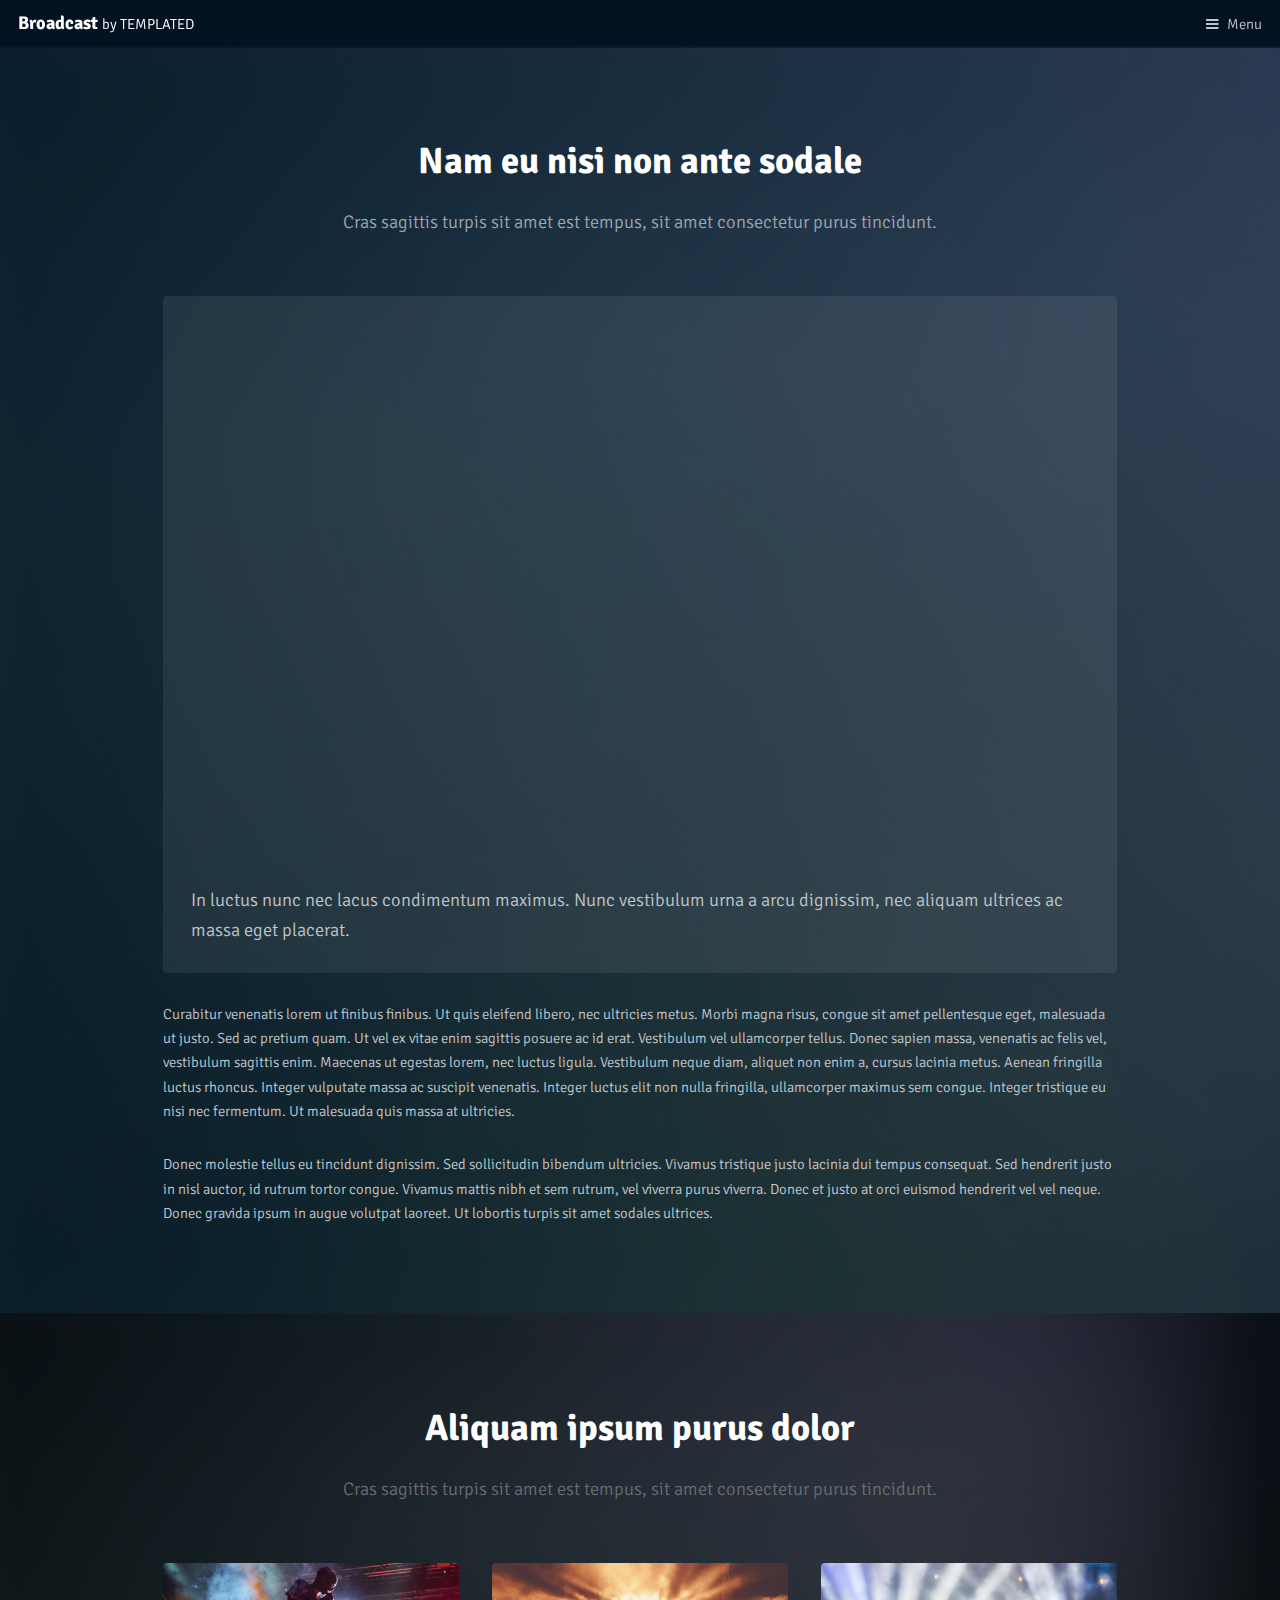
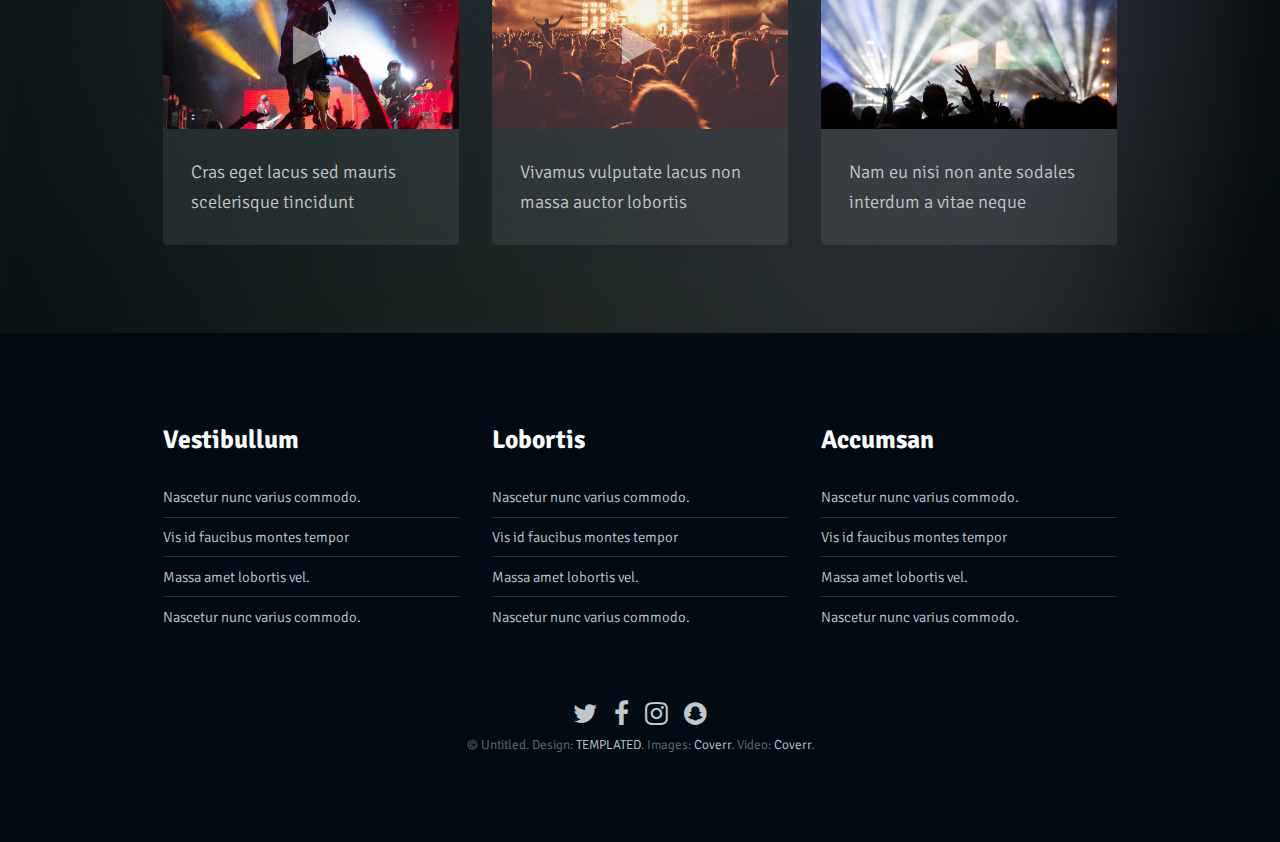
<file: generic.html>
<!DOCTYPE HTML>
<!--
	Broadcast by TEMPLATED
	templated.co @templatedco
	Released for free under the Creative Commons Attribution 3.0 license (templated.co/license)
-->
<html>
	<head>
		<title>Generic - Broadcast by TEMPLATED</title>
		<meta charset="utf-8" />
		<meta name="viewport" content="width=device-width, initial-scale=1" />
		<link rel="stylesheet" href="assets/css/main.css" />
	</head>
	<body class="subpage">

		<!-- Header -->
			<header id="header">
				<h1><a href="#">Broadcast <span>by TEMPLATED</span></a></h1>
				<a href="#menu">Menu</a>
			</header>

		<!-- Nav -->
			<nav id="menu">
				<ul class="links">
					<li><a href="index.html">Home</a></li>
					<li><a href="generic.html">Generic</a></li>
					<li><a href="elements.html">Elements</a></li>
				</ul>
			</nav>

		<!-- Main -->
			<div id="main">

			<!-- One -->
				<section class="wrapper style1">
					<div class="inner">
						<header class="align-center">
							<h2>Nam eu nisi non ante sodale</h2>
							<p>Cras sagittis turpis sit amet est tempus, sit amet consectetur purus tincidunt.</p>
						</header>
						<div class="video">
							<div class="video-wrapper">
								<iframe width="560" height="315" src="https://www.youtube.com/embed/s6zR2T9vn2c" frameborder="0" allowfullscreen></iframe>
							</div>
							<p class="caption">
								In luctus nunc nec lacus condimentum maximus. Nunc vestibulum urna a arcu dignissim, nec aliquam ultrices ac massa eget placerat.
							</p>
						</div>
						<p>Curabitur venenatis lorem ut finibus finibus. Ut quis eleifend libero, nec ultricies metus. Morbi magna risus, congue sit amet pellentesque eget, malesuada ut justo. Sed ac pretium quam. Ut vel ex vitae enim sagittis posuere ac id erat. Vestibulum vel ullamcorper tellus. Donec sapien massa, venenatis ac felis vel, vestibulum sagittis enim. Maecenas ut egestas lorem, nec luctus ligula. Vestibulum neque diam, aliquet non enim a, cursus lacinia metus. Aenean fringilla luctus rhoncus. Integer vulputate massa ac suscipit venenatis. Integer luctus elit non nulla fringilla, ullamcorper maximus sem congue. Integer tristique eu nisi nec fermentum. Ut malesuada quis massa at ultricies.</p>
						<p>Donec molestie tellus eu tincidunt dignissim. Sed sollicitudin bibendum ultricies. Vivamus tristique justo lacinia dui tempus consequat. Sed hendrerit justo in nisl auctor, id rutrum tortor congue. Vivamus mattis nibh et sem rutrum, vel viverra purus viverra. Donec et justo at orci euismod hendrerit vel vel neque. Donec gravida ipsum in augue volutpat laoreet. Ut lobortis turpis sit amet sodales ultrices.</p>
					</div>
				</section>

			<!-- Three -->
				<section class="wrapper ">
					<div class="inner">
						<header class="align-center">
							<h2>Aliquam ipsum purus dolor</h2>
							<p>Cras sagittis turpis sit amet est tempus, sit amet consectetur purus tincidunt.</p>
						</header>

						<!-- 3 Column Video Section -->
							<div class="flex flex-3">
								<div class="video col">
									<div class="image fit">
										<img src="images/pic09.jpg" alt="" />
										<div class="arrow">
											<div class="icon fa-play"></div>
										</div>
									</div>
									<p class="caption">
										Cras eget lacus sed mauris scelerisque tincidunt
									</p>
									<a href="generic.html" class="link"><span>Click Me</span></a>
								</div>
								<div class="video col">
									<div class="image fit">
										<img src="images/pic10.jpg" alt="" />
										<div class="arrow">
											<div class="icon fa-play"></div>
										</div>
									</div>
									<p class="caption">
										Vivamus vulputate lacus non massa auctor lobortis
									</p>
									<a href="generic.html" class="link"><span>Click Me</span></a>
								</div>
								<div class="video col">
									<div class="image fit">
										<img src="images/pic11.jpg" alt="" />
										<div class="arrow">
											<div class="icon fa-play"></div>
										</div>
									</div>
									<p class="caption">
										Nam eu nisi non ante sodales interdum a vitae neque
									</p>
									<a href="generic.html" class="link"><span>Click Me</span></a>
								</div>
							</div>
					</div>
				</section>

			</div>

		<!-- Footer -->
			<footer id="footer">
				<div class="inner">
					<div class="flex flex-3">
						<div class="col">
							<h3>Vestibullum</h3>
							<ul class="alt">
								<li><a href="#">Nascetur nunc varius commodo.</a></li>
								<li><a href="#">Vis id faucibus montes tempor</a></li>
								<li><a href="#">Massa amet lobortis vel.</a></li>
								<li><a href="#">Nascetur nunc varius commodo.</a></li>
							</ul>
						</div>
						<div class="col">
							<h3>Lobortis</h3>
							<ul class="alt">
								<li><a href="#">Nascetur nunc varius commodo.</a></li>
								<li><a href="#">Vis id faucibus montes tempor</a></li>
								<li><a href="#">Massa amet lobortis vel.</a></li>
								<li><a href="#">Nascetur nunc varius commodo.</a></li>
							</ul>
						</div>
						<div class="col">
							<h3>Accumsan</h3>
							<ul class="alt">
								<li><a href="#">Nascetur nunc varius commodo.</a></li>
								<li><a href="#">Vis id faucibus montes tempor</a></li>
								<li><a href="#">Massa amet lobortis vel.</a></li>
								<li><a href="#">Nascetur nunc varius commodo.</a></li>
							</ul>
						</div>
					</div>
				</div>
				<div class="copyright">
					<ul class="icons">
						<li><a href="#" class="icon fa-twitter"><span class="label">Twitter</span></a></li>
						<li><a href="#" class="icon fa-facebook"><span class="label">Facebook</span></a></li>
						<li><a href="#" class="icon fa-instagram"><span class="label">Instagram</span></a></li>
						<li><a href="#" class="icon fa-snapchat"><span class="label">Snapchat</span></a></li>
					</ul>
					&copy; Untitled. Design: <a href="https://templated.co">TEMPLATED</a>. Images: <a href="https://unsplash.com">Coverr</a>. Video: <a href="https://coverr.co">Coverr</a>.
				</div>
			</footer>

		<!-- Scripts -->
			<script src="assets/js/jquery.min.js"></script>
			<script src="assets/js/jquery.scrolly.min.js"></script>
			<script src="assets/js/skel.min.js"></script>
			<script src="assets/js/util.js"></script>
			<script src="assets/js/main.js"></script>

	</body>
</html>
</file>
<file: assets/css/main.css>
@charset "UTF-8";
@import url(font-awesome.min.css);
@import url("https://fonts.googleapis.com/css?family=Signika:300,700");

/*
	Broadcast by TEMPLATED
	templated.co @templatedco
	Released for free under the Creative Commons Attribution 3.0 license (templated.co/license)
*/

/* Reset */

	html, body, div, span, applet, object, iframe, h1, h2, h3, h4, h5, h6, p, blockquote, pre, a, abbr, acronym, address, big, cite, code, del, dfn, em, img, ins, kbd, q, s, samp, small, strike, strong, sub, sup, tt, var, b, u, i, center, dl, dt, dd, ol, ul, li, fieldset, form, label, legend, table, caption, tbody, tfoot, thead, tr, th, td, article, aside, canvas, details, embed, figure, figcaption, footer, header, hgroup, menu, nav, output, ruby, section, summary, time, mark, audio, video {
		margin: 0;
		padding: 0;
		border: 0;
		font-size: 100%;
		font: inherit;
		vertical-align: baseline;
	}

	article, aside, details, figcaption, figure, footer, header, hgroup, menu, nav, section {
		display: block;
	}

	body {
		line-height: 1;
	}

	ol, ul {
		list-style: none;
	}

	blockquote, q {
		quotes: none;
	}

	blockquote:before, blockquote:after, q:before, q:after {
		content: '';
		content: none;
	}

	table {
		border-collapse: collapse;
		border-spacing: 0;
	}

	body {
		-webkit-text-size-adjust: none;
	}

/* Box Model */

	*, *:before, *:after {
		-moz-box-sizing: border-box;
		-webkit-box-sizing: border-box;
		box-sizing: border-box;
	}

/* Containers */

	.container {
		margin-left: auto;
		margin-right: auto;
	}

	.container.\31 25\25 {
		width: 100%;
		max-width: 100em;
		min-width: 80em;
	}

	.container.\37 5\25 {
		width: 60em;
	}

	.container.\35 0\25 {
		width: 40em;
	}

	.container.\32 5\25 {
		width: 20em;
	}

	.container {
		width: 80em;
	}

	@media screen and (max-width: 1680px) {

		.container.\31 25\25 {
			width: 100%;
			max-width: 100em;
			min-width: 80em;
		}

		.container.\37 5\25 {
			width: 60em;
		}

		.container.\35 0\25 {
			width: 40em;
		}

		.container.\32 5\25 {
			width: 20em;
		}

		.container {
			width: 80em;
		}

	}

	@media screen and (max-width: 1280px) {

		.container.\31 25\25 {
			width: 100%;
			max-width: 81.25em;
			min-width: 65em;
		}

		.container.\37 5\25 {
			width: 48.75em;
		}

		.container.\35 0\25 {
			width: 32.5em;
		}

		.container.\32 5\25 {
			width: 16.25em;
		}

		.container {
			width: 65em;
		}

	}

	@media screen and (max-width: 980px) {

		.container.\31 25\25 {
			width: 100%;
			max-width: 112.5%;
			min-width: 90%;
		}

		.container.\37 5\25 {
			width: 67.5%;
		}

		.container.\35 0\25 {
			width: 45%;
		}

		.container.\32 5\25 {
			width: 22.5%;
		}

		.container {
			width: 90%;
		}

	}

	@media screen and (max-width: 736px) {

		.container.\31 25\25 {
			width: 100%;
			max-width: 112.5%;
			min-width: 90%;
		}

		.container.\37 5\25 {
			width: 67.5%;
		}

		.container.\35 0\25 {
			width: 45%;
		}

		.container.\32 5\25 {
			width: 22.5%;
		}

		.container {
			width: 90% !important;
		}

	}

	@media screen and (max-width: 480px) {

		.container.\31 25\25 {
			width: 100%;
			max-width: 112.5%;
			min-width: 90%;
		}

		.container.\37 5\25 {
			width: 67.5%;
		}

		.container.\35 0\25 {
			width: 45%;
		}

		.container.\32 5\25 {
			width: 22.5%;
		}

		.container {
			width: 90% !important;
		}

	}

/* Grid */

	.row {
		border-bottom: solid 1px transparent;
		-moz-box-sizing: border-box;
		-webkit-box-sizing: border-box;
		box-sizing: border-box;
	}

	.row > * {
		float: left;
		-moz-box-sizing: border-box;
		-webkit-box-sizing: border-box;
		box-sizing: border-box;
	}

	.row:after, .row:before {
		content: '';
		display: block;
		clear: both;
		height: 0;
	}

	.row.uniform > * > :first-child {
		margin-top: 0;
	}

	.row.uniform > * > :last-child {
		margin-bottom: 0;
	}

	.row.\30 \25 > * {
		padding: 0 0 0 0em;
	}

	.row.\30 \25 {
		margin: 0 0 -1px 0em;
	}

	.row.uniform.\30 \25 > * {
		padding: 0em 0 0 0em;
	}

	.row.uniform.\30 \25 {
		margin: 0em 0 -1px 0em;
	}

	.row > * {
		padding: 0 0 0 2em;
	}

	.row {
		margin: 0 0 -1px -2em;
	}

	.row.uniform > * {
		padding: 2em 0 0 2em;
	}

	.row.uniform {
		margin: -2em 0 -1px -2em;
	}

	.row.\32 00\25 > * {
		padding: 0 0 0 4em;
	}

	.row.\32 00\25 {
		margin: 0 0 -1px -4em;
	}

	.row.uniform.\32 00\25 > * {
		padding: 4em 0 0 4em;
	}

	.row.uniform.\32 00\25 {
		margin: -4em 0 -1px -4em;
	}

	.row.\31 50\25 > * {
		padding: 0 0 0 3em;
	}

	.row.\31 50\25 {
		margin: 0 0 -1px -3em;
	}

	.row.uniform.\31 50\25 > * {
		padding: 3em 0 0 3em;
	}

	.row.uniform.\31 50\25 {
		margin: -3em 0 -1px -3em;
	}

	.row.\35 0\25 > * {
		padding: 0 0 0 1em;
	}

	.row.\35 0\25 {
		margin: 0 0 -1px -1em;
	}

	.row.uniform.\35 0\25 > * {
		padding: 1em 0 0 1em;
	}

	.row.uniform.\35 0\25 {
		margin: -1em 0 -1px -1em;
	}

	.row.\32 5\25 > * {
		padding: 0 0 0 0.5em;
	}

	.row.\32 5\25 {
		margin: 0 0 -1px -0.5em;
	}

	.row.uniform.\32 5\25 > * {
		padding: 0.5em 0 0 0.5em;
	}

	.row.uniform.\32 5\25 {
		margin: -0.5em 0 -1px -0.5em;
	}

	.\31 2u, .\31 2u\24 {
		width: 100%;
		clear: none;
		margin-left: 0;
	}

	.\31 1u, .\31 1u\24 {
		width: 91.6666666667%;
		clear: none;
		margin-left: 0;
	}

	.\31 0u, .\31 0u\24 {
		width: 83.3333333333%;
		clear: none;
		margin-left: 0;
	}

	.\39 u, .\39 u\24 {
		width: 75%;
		clear: none;
		margin-left: 0;
	}

	.\38 u, .\38 u\24 {
		width: 66.6666666667%;
		clear: none;
		margin-left: 0;
	}

	.\37 u, .\37 u\24 {
		width: 58.3333333333%;
		clear: none;
		margin-left: 0;
	}

	.\36 u, .\36 u\24 {
		width: 50%;
		clear: none;
		margin-left: 0;
	}

	.\35 u, .\35 u\24 {
		width: 41.6666666667%;
		clear: none;
		margin-left: 0;
	}

	.\34 u, .\34 u\24 {
		width: 33.3333333333%;
		clear: none;
		margin-left: 0;
	}

	.\33 u, .\33 u\24 {
		width: 25%;
		clear: none;
		margin-left: 0;
	}

	.\32 u, .\32 u\24 {
		width: 16.6666666667%;
		clear: none;
		margin-left: 0;
	}

	.\31 u, .\31 u\24 {
		width: 8.3333333333%;
		clear: none;
		margin-left: 0;
	}

	.\31 2u\24 + *,
	.\31 1u\24 + *,
	.\31 0u\24 + *,
	.\39 u\24 + *,
	.\38 u\24 + *,
	.\37 u\24 + *,
	.\36 u\24 + *,
	.\35 u\24 + *,
	.\34 u\24 + *,
	.\33 u\24 + *,
	.\32 u\24 + *,
	.\31 u\24 + * {
		clear: left;
	}

	.\-11u {
		margin-left: 91.66667%;
	}

	.\-10u {
		margin-left: 83.33333%;
	}

	.\-9u {
		margin-left: 75%;
	}

	.\-8u {
		margin-left: 66.66667%;
	}

	.\-7u {
		margin-left: 58.33333%;
	}

	.\-6u {
		margin-left: 50%;
	}

	.\-5u {
		margin-left: 41.66667%;
	}

	.\-4u {
		margin-left: 33.33333%;
	}

	.\-3u {
		margin-left: 25%;
	}

	.\-2u {
		margin-left: 16.66667%;
	}

	.\-1u {
		margin-left: 8.33333%;
	}

	@media screen and (max-width: 1680px) {

		.row > * {
			padding: 0 0 0 2em;
		}

		.row {
			margin: 0 0 -1px -2em;
		}

		.row.uniform > * {
			padding: 2em 0 0 2em;
		}

		.row.uniform {
			margin: -2em 0 -1px -2em;
		}

		.row.\32 00\25 > * {
			padding: 0 0 0 4em;
		}

		.row.\32 00\25 {
			margin: 0 0 -1px -4em;
		}

		.row.uniform.\32 00\25 > * {
			padding: 4em 0 0 4em;
		}

		.row.uniform.\32 00\25 {
			margin: -4em 0 -1px -4em;
		}

		.row.\31 50\25 > * {
			padding: 0 0 0 3em;
		}

		.row.\31 50\25 {
			margin: 0 0 -1px -3em;
		}

		.row.uniform.\31 50\25 > * {
			padding: 3em 0 0 3em;
		}

		.row.uniform.\31 50\25 {
			margin: -3em 0 -1px -3em;
		}

		.row.\35 0\25 > * {
			padding: 0 0 0 1em;
		}

		.row.\35 0\25 {
			margin: 0 0 -1px -1em;
		}

		.row.uniform.\35 0\25 > * {
			padding: 1em 0 0 1em;
		}

		.row.uniform.\35 0\25 {
			margin: -1em 0 -1px -1em;
		}

		.row.\32 5\25 > * {
			padding: 0 0 0 0.5em;
		}

		.row.\32 5\25 {
			margin: 0 0 -1px -0.5em;
		}

		.row.uniform.\32 5\25 > * {
			padding: 0.5em 0 0 0.5em;
		}

		.row.uniform.\32 5\25 {
			margin: -0.5em 0 -1px -0.5em;
		}

		.\31 2u\28xlarge\29, .\31 2u\24\28xlarge\29 {
			width: 100%;
			clear: none;
			margin-left: 0;
		}

		.\31 1u\28xlarge\29, .\31 1u\24\28xlarge\29 {
			width: 91.6666666667%;
			clear: none;
			margin-left: 0;
		}

		.\31 0u\28xlarge\29, .\31 0u\24\28xlarge\29 {
			width: 83.3333333333%;
			clear: none;
			margin-left: 0;
		}

		.\39 u\28xlarge\29, .\39 u\24\28xlarge\29 {
			width: 75%;
			clear: none;
			margin-left: 0;
		}

		.\38 u\28xlarge\29, .\38 u\24\28xlarge\29 {
			width: 66.6666666667%;
			clear: none;
			margin-left: 0;
		}

		.\37 u\28xlarge\29, .\37 u\24\28xlarge\29 {
			width: 58.3333333333%;
			clear: none;
			margin-left: 0;
		}

		.\36 u\28xlarge\29, .\36 u\24\28xlarge\29 {
			width: 50%;
			clear: none;
			margin-left: 0;
		}

		.\35 u\28xlarge\29, .\35 u\24\28xlarge\29 {
			width: 41.6666666667%;
			clear: none;
			margin-left: 0;
		}

		.\34 u\28xlarge\29, .\34 u\24\28xlarge\29 {
			width: 33.3333333333%;
			clear: none;
			margin-left: 0;
		}

		.\33 u\28xlarge\29, .\33 u\24\28xlarge\29 {
			width: 25%;
			clear: none;
			margin-left: 0;
		}

		.\32 u\28xlarge\29, .\32 u\24\28xlarge\29 {
			width: 16.6666666667%;
			clear: none;
			margin-left: 0;
		}

		.\31 u\28xlarge\29, .\31 u\24\28xlarge\29 {
			width: 8.3333333333%;
			clear: none;
			margin-left: 0;
		}

		.\31 2u\24\28xlarge\29 + *,
		.\31 1u\24\28xlarge\29 + *,
		.\31 0u\24\28xlarge\29 + *,
		.\39 u\24\28xlarge\29 + *,
		.\38 u\24\28xlarge\29 + *,
		.\37 u\24\28xlarge\29 + *,
		.\36 u\24\28xlarge\29 + *,
		.\35 u\24\28xlarge\29 + *,
		.\34 u\24\28xlarge\29 + *,
		.\33 u\24\28xlarge\29 + *,
		.\32 u\24\28xlarge\29 + *,
		.\31 u\24\28xlarge\29 + * {
			clear: left;
		}

		.\-11u\28xlarge\29 {
			margin-left: 91.66667%;
		}

		.\-10u\28xlarge\29 {
			margin-left: 83.33333%;
		}

		.\-9u\28xlarge\29 {
			margin-left: 75%;
		}

		.\-8u\28xlarge\29 {
			margin-left: 66.66667%;
		}

		.\-7u\28xlarge\29 {
			margin-left: 58.33333%;
		}

		.\-6u\28xlarge\29 {
			margin-left: 50%;
		}

		.\-5u\28xlarge\29 {
			margin-left: 41.66667%;
		}

		.\-4u\28xlarge\29 {
			margin-left: 33.33333%;
		}

		.\-3u\28xlarge\29 {
			margin-left: 25%;
		}

		.\-2u\28xlarge\29 {
			margin-left: 16.66667%;
		}

		.\-1u\28xlarge\29 {
			margin-left: 8.33333%;
		}

	}

	@media screen and (max-width: 1280px) {

		.row > * {
			padding: 0 0 0 1.5em;
		}

		.row {
			margin: 0 0 -1px -1.5em;
		}

		.row.uniform > * {
			padding: 1.5em 0 0 1.5em;
		}

		.row.uniform {
			margin: -1.5em 0 -1px -1.5em;
		}

		.row.\32 00\25 > * {
			padding: 0 0 0 3em;
		}

		.row.\32 00\25 {
			margin: 0 0 -1px -3em;
		}

		.row.uniform.\32 00\25 > * {
			padding: 3em 0 0 3em;
		}

		.row.uniform.\32 00\25 {
			margin: -3em 0 -1px -3em;
		}

		.row.\31 50\25 > * {
			padding: 0 0 0 2.25em;
		}

		.row.\31 50\25 {
			margin: 0 0 -1px -2.25em;
		}

		.row.uniform.\31 50\25 > * {
			padding: 2.25em 0 0 2.25em;
		}

		.row.uniform.\31 50\25 {
			margin: -2.25em 0 -1px -2.25em;
		}

		.row.\35 0\25 > * {
			padding: 0 0 0 0.75em;
		}

		.row.\35 0\25 {
			margin: 0 0 -1px -0.75em;
		}

		.row.uniform.\35 0\25 > * {
			padding: 0.75em 0 0 0.75em;
		}

		.row.uniform.\35 0\25 {
			margin: -0.75em 0 -1px -0.75em;
		}

		.row.\32 5\25 > * {
			padding: 0 0 0 0.375em;
		}

		.row.\32 5\25 {
			margin: 0 0 -1px -0.375em;
		}

		.row.uniform.\32 5\25 > * {
			padding: 0.375em 0 0 0.375em;
		}

		.row.uniform.\32 5\25 {
			margin: -0.375em 0 -1px -0.375em;
		}

		.\31 2u\28large\29, .\31 2u\24\28large\29 {
			width: 100%;
			clear: none;
			margin-left: 0;
		}

		.\31 1u\28large\29, .\31 1u\24\28large\29 {
			width: 91.6666666667%;
			clear: none;
			margin-left: 0;
		}

		.\31 0u\28large\29, .\31 0u\24\28large\29 {
			width: 83.3333333333%;
			clear: none;
			margin-left: 0;
		}

		.\39 u\28large\29, .\39 u\24\28large\29 {
			width: 75%;
			clear: none;
			margin-left: 0;
		}

		.\38 u\28large\29, .\38 u\24\28large\29 {
			width: 66.6666666667%;
			clear: none;
			margin-left: 0;
		}

		.\37 u\28large\29, .\37 u\24\28large\29 {
			width: 58.3333333333%;
			clear: none;
			margin-left: 0;
		}

		.\36 u\28large\29, .\36 u\24\28large\29 {
			width: 50%;
			clear: none;
			margin-left: 0;
		}

		.\35 u\28large\29, .\35 u\24\28large\29 {
			width: 41.6666666667%;
			clear: none;
			margin-left: 0;
		}

		.\34 u\28large\29, .\34 u\24\28large\29 {
			width: 33.3333333333%;
			clear: none;
			margin-left: 0;
		}

		.\33 u\28large\29, .\33 u\24\28large\29 {
			width: 25%;
			clear: none;
			margin-left: 0;
		}

		.\32 u\28large\29, .\32 u\24\28large\29 {
			width: 16.6666666667%;
			clear: none;
			margin-left: 0;
		}

		.\31 u\28large\29, .\31 u\24\28large\29 {
			width: 8.3333333333%;
			clear: none;
			margin-left: 0;
		}

		.\31 2u\24\28large\29 + *,
		.\31 1u\24\28large\29 + *,
		.\31 0u\24\28large\29 + *,
		.\39 u\24\28large\29 + *,
		.\38 u\24\28large\29 + *,
		.\37 u\24\28large\29 + *,
		.\36 u\24\28large\29 + *,
		.\35 u\24\28large\29 + *,
		.\34 u\24\28large\29 + *,
		.\33 u\24\28large\29 + *,
		.\32 u\24\28large\29 + *,
		.\31 u\24\28large\29 + * {
			clear: left;
		}

		.\-11u\28large\29 {
			margin-left: 91.66667%;
		}

		.\-10u\28large\29 {
			margin-left: 83.33333%;
		}

		.\-9u\28large\29 {
			margin-left: 75%;
		}

		.\-8u\28large\29 {
			margin-left: 66.66667%;
		}

		.\-7u\28large\29 {
			margin-left: 58.33333%;
		}

		.\-6u\28large\29 {
			margin-left: 50%;
		}

		.\-5u\28large\29 {
			margin-left: 41.66667%;
		}

		.\-4u\28large\29 {
			margin-left: 33.33333%;
		}

		.\-3u\28large\29 {
			margin-left: 25%;
		}

		.\-2u\28large\29 {
			margin-left: 16.66667%;
		}

		.\-1u\28large\29 {
			margin-left: 8.33333%;
		}

	}

	@media screen and (max-width: 980px) {

		.row > * {
			padding: 0 0 0 1.5em;
		}

		.row {
			margin: 0 0 -1px -1.5em;
		}

		.row.uniform > * {
			padding: 1.5em 0 0 1.5em;
		}

		.row.uniform {
			margin: -1.5em 0 -1px -1.5em;
		}

		.row.\32 00\25 > * {
			padding: 0 0 0 3em;
		}

		.row.\32 00\25 {
			margin: 0 0 -1px -3em;
		}

		.row.uniform.\32 00\25 > * {
			padding: 3em 0 0 3em;
		}

		.row.uniform.\32 00\25 {
			margin: -3em 0 -1px -3em;
		}

		.row.\31 50\25 > * {
			padding: 0 0 0 2.25em;
		}

		.row.\31 50\25 {
			margin: 0 0 -1px -2.25em;
		}

		.row.uniform.\31 50\25 > * {
			padding: 2.25em 0 0 2.25em;
		}

		.row.uniform.\31 50\25 {
			margin: -2.25em 0 -1px -2.25em;
		}

		.row.\35 0\25 > * {
			padding: 0 0 0 0.75em;
		}

		.row.\35 0\25 {
			margin: 0 0 -1px -0.75em;
		}

		.row.uniform.\35 0\25 > * {
			padding: 0.75em 0 0 0.75em;
		}

		.row.uniform.\35 0\25 {
			margin: -0.75em 0 -1px -0.75em;
		}

		.row.\32 5\25 > * {
			padding: 0 0 0 0.375em;
		}

		.row.\32 5\25 {
			margin: 0 0 -1px -0.375em;
		}

		.row.uniform.\32 5\25 > * {
			padding: 0.375em 0 0 0.375em;
		}

		.row.uniform.\32 5\25 {
			margin: -0.375em 0 -1px -0.375em;
		}

		.\31 2u\28medium\29, .\31 2u\24\28medium\29 {
			width: 100%;
			clear: none;
			margin-left: 0;
		}

		.\31 1u\28medium\29, .\31 1u\24\28medium\29 {
			width: 91.6666666667%;
			clear: none;
			margin-left: 0;
		}

		.\31 0u\28medium\29, .\31 0u\24\28medium\29 {
			width: 83.3333333333%;
			clear: none;
			margin-left: 0;
		}

		.\39 u\28medium\29, .\39 u\24\28medium\29 {
			width: 75%;
			clear: none;
			margin-left: 0;
		}

		.\38 u\28medium\29, .\38 u\24\28medium\29 {
			width: 66.6666666667%;
			clear: none;
			margin-left: 0;
		}

		.\37 u\28medium\29, .\37 u\24\28medium\29 {
			width: 58.3333333333%;
			clear: none;
			margin-left: 0;
		}

		.\36 u\28medium\29, .\36 u\24\28medium\29 {
			width: 50%;
			clear: none;
			margin-left: 0;
		}

		.\35 u\28medium\29, .\35 u\24\28medium\29 {
			width: 41.6666666667%;
			clear: none;
			margin-left: 0;
		}

		.\34 u\28medium\29, .\34 u\24\28medium\29 {
			width: 33.3333333333%;
			clear: none;
			margin-left: 0;
		}

		.\33 u\28medium\29, .\33 u\24\28medium\29 {
			width: 25%;
			clear: none;
			margin-left: 0;
		}

		.\32 u\28medium\29, .\32 u\24\28medium\29 {
			width: 16.6666666667%;
			clear: none;
			margin-left: 0;
		}

		.\31 u\28medium\29, .\31 u\24\28medium\29 {
			width: 8.3333333333%;
			clear: none;
			margin-left: 0;
		}

		.\31 2u\24\28medium\29 + *,
		.\31 1u\24\28medium\29 + *,
		.\31 0u\24\28medium\29 + *,
		.\39 u\24\28medium\29 + *,
		.\38 u\24\28medium\29 + *,
		.\37 u\24\28medium\29 + *,
		.\36 u\24\28medium\29 + *,
		.\35 u\24\28medium\29 + *,
		.\34 u\24\28medium\29 + *,
		.\33 u\24\28medium\29 + *,
		.\32 u\24\28medium\29 + *,
		.\31 u\24\28medium\29 + * {
			clear: left;
		}

		.\-11u\28medium\29 {
			margin-left: 91.66667%;
		}

		.\-10u\28medium\29 {
			margin-left: 83.33333%;
		}

		.\-9u\28medium\29 {
			margin-left: 75%;
		}

		.\-8u\28medium\29 {
			margin-left: 66.66667%;
		}

		.\-7u\28medium\29 {
			margin-left: 58.33333%;
		}

		.\-6u\28medium\29 {
			margin-left: 50%;
		}

		.\-5u\28medium\29 {
			margin-left: 41.66667%;
		}

		.\-4u\28medium\29 {
			margin-left: 33.33333%;
		}

		.\-3u\28medium\29 {
			margin-left: 25%;
		}

		.\-2u\28medium\29 {
			margin-left: 16.66667%;
		}

		.\-1u\28medium\29 {
			margin-left: 8.33333%;
		}

	}

	@media screen and (max-width: 736px) {

		.row > * {
			padding: 0 0 0 1.25em;
		}

		.row {
			margin: 0 0 -1px -1.25em;
		}

		.row.uniform > * {
			padding: 1.25em 0 0 1.25em;
		}

		.row.uniform {
			margin: -1.25em 0 -1px -1.25em;
		}

		.row.\32 00\25 > * {
			padding: 0 0 0 2.5em;
		}

		.row.\32 00\25 {
			margin: 0 0 -1px -2.5em;
		}

		.row.uniform.\32 00\25 > * {
			padding: 2.5em 0 0 2.5em;
		}

		.row.uniform.\32 00\25 {
			margin: -2.5em 0 -1px -2.5em;
		}

		.row.\31 50\25 > * {
			padding: 0 0 0 1.875em;
		}

		.row.\31 50\25 {
			margin: 0 0 -1px -1.875em;
		}

		.row.uniform.\31 50\25 > * {
			padding: 1.875em 0 0 1.875em;
		}

		.row.uniform.\31 50\25 {
			margin: -1.875em 0 -1px -1.875em;
		}

		.row.\35 0\25 > * {
			padding: 0 0 0 0.625em;
		}

		.row.\35 0\25 {
			margin: 0 0 -1px -0.625em;
		}

		.row.uniform.\35 0\25 > * {
			padding: 0.625em 0 0 0.625em;
		}

		.row.uniform.\35 0\25 {
			margin: -0.625em 0 -1px -0.625em;
		}

		.row.\32 5\25 > * {
			padding: 0 0 0 0.3125em;
		}

		.row.\32 5\25 {
			margin: 0 0 -1px -0.3125em;
		}

		.row.uniform.\32 5\25 > * {
			padding: 0.3125em 0 0 0.3125em;
		}

		.row.uniform.\32 5\25 {
			margin: -0.3125em 0 -1px -0.3125em;
		}

		.\31 2u\28small\29, .\31 2u\24\28small\29 {
			width: 100%;
			clear: none;
			margin-left: 0;
		}

		.\31 1u\28small\29, .\31 1u\24\28small\29 {
			width: 91.6666666667%;
			clear: none;
			margin-left: 0;
		}

		.\31 0u\28small\29, .\31 0u\24\28small\29 {
			width: 83.3333333333%;
			clear: none;
			margin-left: 0;
		}

		.\39 u\28small\29, .\39 u\24\28small\29 {
			width: 75%;
			clear: none;
			margin-left: 0;
		}

		.\38 u\28small\29, .\38 u\24\28small\29 {
			width: 66.6666666667%;
			clear: none;
			margin-left: 0;
		}

		.\37 u\28small\29, .\37 u\24\28small\29 {
			width: 58.3333333333%;
			clear: none;
			margin-left: 0;
		}

		.\36 u\28small\29, .\36 u\24\28small\29 {
			width: 50%;
			clear: none;
			margin-left: 0;
		}

		.\35 u\28small\29, .\35 u\24\28small\29 {
			width: 41.6666666667%;
			clear: none;
			margin-left: 0;
		}

		.\34 u\28small\29, .\34 u\24\28small\29 {
			width: 33.3333333333%;
			clear: none;
			margin-left: 0;
		}

		.\33 u\28small\29, .\33 u\24\28small\29 {
			width: 25%;
			clear: none;
			margin-left: 0;
		}

		.\32 u\28small\29, .\32 u\24\28small\29 {
			width: 16.6666666667%;
			clear: none;
			margin-left: 0;
		}

		.\31 u\28small\29, .\31 u\24\28small\29 {
			width: 8.3333333333%;
			clear: none;
			margin-left: 0;
		}

		.\31 2u\24\28small\29 + *,
		.\31 1u\24\28small\29 + *,
		.\31 0u\24\28small\29 + *,
		.\39 u\24\28small\29 + *,
		.\38 u\24\28small\29 + *,
		.\37 u\24\28small\29 + *,
		.\36 u\24\28small\29 + *,
		.\35 u\24\28small\29 + *,
		.\34 u\24\28small\29 + *,
		.\33 u\24\28small\29 + *,
		.\32 u\24\28small\29 + *,
		.\31 u\24\28small\29 + * {
			clear: left;
		}

		.\-11u\28small\29 {
			margin-left: 91.66667%;
		}

		.\-10u\28small\29 {
			margin-left: 83.33333%;
		}

		.\-9u\28small\29 {
			margin-left: 75%;
		}

		.\-8u\28small\29 {
			margin-left: 66.66667%;
		}

		.\-7u\28small\29 {
			margin-left: 58.33333%;
		}

		.\-6u\28small\29 {
			margin-left: 50%;
		}

		.\-5u\28small\29 {
			margin-left: 41.66667%;
		}

		.\-4u\28small\29 {
			margin-left: 33.33333%;
		}

		.\-3u\28small\29 {
			margin-left: 25%;
		}

		.\-2u\28small\29 {
			margin-left: 16.66667%;
		}

		.\-1u\28small\29 {
			margin-left: 8.33333%;
		}

	}

	@media screen and (max-width: 480px) {

		.row > * {
			padding: 0 0 0 1.25em;
		}

		.row {
			margin: 0 0 -1px -1.25em;
		}

		.row.uniform > * {
			padding: 1.25em 0 0 1.25em;
		}

		.row.uniform {
			margin: -1.25em 0 -1px -1.25em;
		}

		.row.\32 00\25 > * {
			padding: 0 0 0 2.5em;
		}

		.row.\32 00\25 {
			margin: 0 0 -1px -2.5em;
		}

		.row.uniform.\32 00\25 > * {
			padding: 2.5em 0 0 2.5em;
		}

		.row.uniform.\32 00\25 {
			margin: -2.5em 0 -1px -2.5em;
		}

		.row.\31 50\25 > * {
			padding: 0 0 0 1.875em;
		}

		.row.\31 50\25 {
			margin: 0 0 -1px -1.875em;
		}

		.row.uniform.\31 50\25 > * {
			padding: 1.875em 0 0 1.875em;
		}

		.row.uniform.\31 50\25 {
			margin: -1.875em 0 -1px -1.875em;
		}

		.row.\35 0\25 > * {
			padding: 0 0 0 0.625em;
		}

		.row.\35 0\25 {
			margin: 0 0 -1px -0.625em;
		}

		.row.uniform.\35 0\25 > * {
			padding: 0.625em 0 0 0.625em;
		}

		.row.uniform.\35 0\25 {
			margin: -0.625em 0 -1px -0.625em;
		}

		.row.\32 5\25 > * {
			padding: 0 0 0 0.3125em;
		}

		.row.\32 5\25 {
			margin: 0 0 -1px -0.3125em;
		}

		.row.uniform.\32 5\25 > * {
			padding: 0.3125em 0 0 0.3125em;
		}

		.row.uniform.\32 5\25 {
			margin: -0.3125em 0 -1px -0.3125em;
		}

		.\31 2u\28xsmall\29, .\31 2u\24\28xsmall\29 {
			width: 100%;
			clear: none;
			margin-left: 0;
		}

		.\31 1u\28xsmall\29, .\31 1u\24\28xsmall\29 {
			width: 91.6666666667%;
			clear: none;
			margin-left: 0;
		}

		.\31 0u\28xsmall\29, .\31 0u\24\28xsmall\29 {
			width: 83.3333333333%;
			clear: none;
			margin-left: 0;
		}

		.\39 u\28xsmall\29, .\39 u\24\28xsmall\29 {
			width: 75%;
			clear: none;
			margin-left: 0;
		}

		.\38 u\28xsmall\29, .\38 u\24\28xsmall\29 {
			width: 66.6666666667%;
			clear: none;
			margin-left: 0;
		}

		.\37 u\28xsmall\29, .\37 u\24\28xsmall\29 {
			width: 58.3333333333%;
			clear: none;
			margin-left: 0;
		}

		.\36 u\28xsmall\29, .\36 u\24\28xsmall\29 {
			width: 50%;
			clear: none;
			margin-left: 0;
		}

		.\35 u\28xsmall\29, .\35 u\24\28xsmall\29 {
			width: 41.6666666667%;
			clear: none;
			margin-left: 0;
		}

		.\34 u\28xsmall\29, .\34 u\24\28xsmall\29 {
			width: 33.3333333333%;
			clear: none;
			margin-left: 0;
		}

		.\33 u\28xsmall\29, .\33 u\24\28xsmall\29 {
			width: 25%;
			clear: none;
			margin-left: 0;
		}

		.\32 u\28xsmall\29, .\32 u\24\28xsmall\29 {
			width: 16.6666666667%;
			clear: none;
			margin-left: 0;
		}

		.\31 u\28xsmall\29, .\31 u\24\28xsmall\29 {
			width: 8.3333333333%;
			clear: none;
			margin-left: 0;
		}

		.\31 2u\24\28xsmall\29 + *,
		.\31 1u\24\28xsmall\29 + *,
		.\31 0u\24\28xsmall\29 + *,
		.\39 u\24\28xsmall\29 + *,
		.\38 u\24\28xsmall\29 + *,
		.\37 u\24\28xsmall\29 + *,
		.\36 u\24\28xsmall\29 + *,
		.\35 u\24\28xsmall\29 + *,
		.\34 u\24\28xsmall\29 + *,
		.\33 u\24\28xsmall\29 + *,
		.\32 u\24\28xsmall\29 + *,
		.\31 u\24\28xsmall\29 + * {
			clear: left;
		}

		.\-11u\28xsmall\29 {
			margin-left: 91.66667%;
		}

		.\-10u\28xsmall\29 {
			margin-left: 83.33333%;
		}

		.\-9u\28xsmall\29 {
			margin-left: 75%;
		}

		.\-8u\28xsmall\29 {
			margin-left: 66.66667%;
		}

		.\-7u\28xsmall\29 {
			margin-left: 58.33333%;
		}

		.\-6u\28xsmall\29 {
			margin-left: 50%;
		}

		.\-5u\28xsmall\29 {
			margin-left: 41.66667%;
		}

		.\-4u\28xsmall\29 {
			margin-left: 33.33333%;
		}

		.\-3u\28xsmall\29 {
			margin-left: 25%;
		}

		.\-2u\28xsmall\29 {
			margin-left: 16.66667%;
		}

		.\-1u\28xsmall\29 {
			margin-left: 8.33333%;
		}

	}

/* Basic */

	@-ms-viewport {
		width: device-width;
	}

	body {
		-ms-overflow-style: scrollbar;
	}

	@media screen and (max-width: 480px) {

		html, body {
			min-width: 320px;
		}

	}

	body {
		background: #020B13;
	}

		body.is-loading *, body.is-loading *:before, body.is-loading *:after {
			-moz-animation: none !important;
			-webkit-animation: none !important;
			-ms-animation: none !important;
			animation: none !important;
			-moz-transition: none !important;
			-webkit-transition: none !important;
			-ms-transition: none !important;
			transition: none !important;
		}

/* Type */

	body {
		background-color: #020B13;
		color: #c0c2c4;
	}

	body, input, select, textarea {
		font-family: "Signika", sans-serif;
		font-size: 13pt;
		font-weight: 300;
		line-height: 1.65;
	}

		@media screen and (max-width: 1680px) {

			body, input, select, textarea {
				font-size: 11pt;
			}

		}

		@media screen and (max-width: 1280px) {

			body, input, select, textarea {
				font-size: 11pt;
			}

		}

		@media screen and (max-width: 980px) {

			body, input, select, textarea {
				font-size: 12pt;
			}

		}

		@media screen and (max-width: 736px) {

			body, input, select, textarea {
				font-size: 12pt;
			}

		}

		@media screen and (max-width: 480px) {

			body, input, select, textarea {
				font-size: 12pt;
			}

		}

	a {
		-moz-transition: color 0.2s ease-in-out;
		-webkit-transition: color 0.2s ease-in-out;
		-ms-transition: color 0.2s ease-in-out;
		transition: color 0.2s ease-in-out;
		text-decoration: none;
	}

	strong, b {
		font-weight: 700;
	}

	em, i {
		font-style: italic;
	}

	p {
		margin: 0 0 2em 0;
	}

	h1, h2, h3, h4, h5, h6 {
		font-weight: 700;
		line-height: 1.5;
		margin: 0 0 1em 0;
	}

		h1 a, h2 a, h3 a, h4 a, h5 a, h6 a {
			color: inherit;
			text-decoration: none;
		}

	h2 {
		font-size: 2.5em;
	}

		@media screen and (max-width: 736px) {

			h2 {
				font-size: 2em;
			}

		}

		@media screen and (max-width: 480px) {

			h2 {
				font-size: 1.5em;
			}

		}

	h3 {
		font-size: 1.75em;
	}

		@media screen and (max-width: 736px) {

			h3 {
				font-size: 1.5em;
			}

		}

		@media screen and (max-width: 480px) {

			h3 {
				font-size: 1.25em;
			}

		}

	h4 {
		font-size: 1.5em;
	}

	h5 {
		font-size: 0.9em;
	}

	h6 {
		font-size: 0.7em;
	}

	sub {
		font-size: 0.8em;
		position: relative;
		top: 0.5em;
	}

	sup {
		font-size: 0.8em;
		position: relative;
		top: -0.5em;
	}

	blockquote {
		border-left: solid 4px;
		font-style: italic;
		margin: 0 0 2em 0;
		padding: 0.5em 0 0.5em 2em;
	}

	code {
		border-radius: 4px;
		border: solid 1px;
		font-family: "Courier New", monospace;
		font-size: 0.9em;
		margin: 0 0.25em;
		padding: 0.25em 0.65em;
	}

	pre {
		-webkit-overflow-scrolling: touch;
		font-family: "Courier New", monospace;
		font-size: 0.9em;
		margin: 0 0 2em 0;
	}

		pre code {
			display: block;
			line-height: 1.75;
			padding: 1em 1.5em;
			overflow-x: auto;
		}

	hr {
		border: 0;
		border-bottom: solid 1px;
		margin: 2em 0;
	}

		hr.major {
			margin: 3em 0;
		}

	.align-left {
		text-align: left;
	}

	.align-center {
		text-align: center;
	}

	.align-right {
		text-align: right;
	}

	input, select, textarea {
		color: #ffffff;
	}

	a {
		color: #c1c7cd;
	}

		a:hover {
			color: rgba(193, 199, 205, 0.5);
		}

	strong, b {
		color: #ffffff;
	}

	h1, h2, h3, h4, h5, h6 {
		color: #ffffff;
	}

	blockquote {
		border-left-color: rgba(255, 255, 255, 0.15);
	}

	code {
		background: rgba(255, 255, 255, 0.075);
		border-color: rgba(255, 255, 255, 0.15);
	}

	hr {
		border-bottom-color: rgba(255, 255, 255, 0.15);
	}

/* Box */

	.box {
		border-radius: 4px;
		border: solid 1px;
		margin-bottom: 2em;
		padding: 1.5em;
	}

		.box > :last-child,
		.box > :last-child > :last-child,
		.box > :last-child > :last-child > :last-child {
			margin-bottom: 0;
		}

		.box.alt {
			border: 0;
			border-radius: 0;
			padding: 0;
		}

	.box {
		border-color: rgba(255, 255, 255, 0.15);
	}

/* Button */

	input[type="submit"],
	input[type="reset"],
	input[type="button"],
	button,
	.button {
		-moz-appearance: none;
		-webkit-appearance: none;
		-ms-appearance: none;
		appearance: none;
		-moz-transition: background-color 0.2s ease-in-out, color 0.2s ease-in-out;
		-webkit-transition: background-color 0.2s ease-in-out, color 0.2s ease-in-out;
		-ms-transition: background-color 0.2s ease-in-out, color 0.2s ease-in-out;
		transition: background-color 0.2s ease-in-out, color 0.2s ease-in-out;
		border-radius: 4px;
		border: 0;
		cursor: pointer;
		display: inline-block;
		font-weight: 700;
		height: 2.85em;
		line-height: 2.95em;
		padding: 0 1.5em;
		text-align: center;
		text-decoration: none;
		white-space: nowrap;
	}

		input[type="submit"].icon,
		input[type="reset"].icon,
		input[type="button"].icon,
		button.icon,
		.button.icon {
			padding-left: 1.35em;
		}

			input[type="submit"].icon:before,
			input[type="reset"].icon:before,
			input[type="button"].icon:before,
			button.icon:before,
			.button.icon:before {
				margin-right: 0.5em;
			}

		input[type="submit"].fit,
		input[type="reset"].fit,
		input[type="button"].fit,
		button.fit,
		.button.fit {
			display: block;
			margin: 0 0 1em 0;
			width: 100%;
		}

		input[type="submit"].small,
		input[type="reset"].small,
		input[type="button"].small,
		button.small,
		.button.small {
			font-size: 0.8em;
		}

		input[type="submit"].big,
		input[type="reset"].big,
		input[type="button"].big,
		button.big,
		.button.big {
			font-size: 1.35em;
		}

		input[type="submit"].disabled, input[type="submit"]:disabled,
		input[type="reset"].disabled,
		input[type="reset"]:disabled,
		input[type="button"].disabled,
		input[type="button"]:disabled,
		button.disabled,
		button:disabled,
		.button.disabled,
		.button:disabled {
			-moz-pointer-events: none;
			-webkit-pointer-events: none;
			-ms-pointer-events: none;
			pointer-events: none;
			opacity: 0.25;
		}

		@media screen and (max-width: 480px) {

			input[type="submit"],
			input[type="reset"],
			input[type="button"],
			button,
			.button {
				padding: 0;
			}

		}

	input[type="submit"],
	input[type="reset"],
	input[type="button"],
	button,
	.button {
		background-color: #041625;
		color: #ffffff !important;
	}

		input[type="submit"]:hover,
		input[type="reset"]:hover,
		input[type="button"]:hover,
		button:hover,
		.button:hover {
			background-color: #06243c;
		}

		input[type="submit"]:active,
		input[type="reset"]:active,
		input[type="button"]:active,
		button:active,
		.button:active {
			background-color: #02080e;
		}

		input[type="submit"].alt,
		input[type="reset"].alt,
		input[type="button"].alt,
		button.alt,
		.button.alt {
			background-color: transparent;
			box-shadow: inset 0 0 0 2px rgba(255, 255, 255, 0.15);
			color: #ffffff !important;
		}

			input[type="submit"].alt:hover,
			input[type="reset"].alt:hover,
			input[type="button"].alt:hover,
			button.alt:hover,
			.button.alt:hover {
				background-color: rgba(255, 255, 255, 0.075);
			}

			input[type="submit"].alt:active,
			input[type="reset"].alt:active,
			input[type="button"].alt:active,
			button.alt:active,
			.button.alt:active {
				background-color: rgba(255, 255, 255, 0.2);
			}

			input[type="submit"].alt.icon:before,
			input[type="reset"].alt.icon:before,
			input[type="button"].alt.icon:before,
			button.alt.icon:before,
			.button.alt.icon:before {
				color: #676d71;
			}

		input[type="submit"].special,
		input[type="reset"].special,
		input[type="button"].special,
		button.special,
		.button.special {
			background-color: #062038;
			color: #ffffff !important;
		}

			input[type="submit"].special:hover,
			input[type="reset"].special:hover,
			input[type="button"].special:hover,
			button.special:hover,
			.button.special:hover {
				background-color: #082d4f;
			}

			input[type="submit"].special:active,
			input[type="reset"].special:active,
			input[type="button"].special:active,
			button.special:active,
			.button.special:active {
				background-color: #041321;
			}

/* Flex */

	.flex {
		display: -ms-flexbox;
		-ms-flex-pack: justify;
		display: -moz-flex;
		display: -webkit-flex;
		display: -ms-flex;
		display: flex;
		-moz-flex-wrap: wrap;
		-webkit-flex-wrap: wrap;
		-ms-flex-wrap: wrap;
		flex-wrap: wrap;
		-moz-justify-content: space-between;
		-webkit-justify-content: space-between;
		-ms-justify-content: space-between;
		justify-content: space-between;
	}

		.flex.flex-2, .flex.flex-3 {
			-moz-align-items: stretch;
			-webkit-align-items: stretch;
			-ms-align-items: stretch;
			align-items: stretch;
		}

		.flex.flex-2 .col {
			width: 48%;
		}

		.flex.flex-3 .col {
			width: 31%;
		}

		.flex.flex-4 .col {
			width: 22%;
		}

		.flex.flex-tabs {
			-moz-flex-wrap: nowrap;
			-webkit-flex-wrap: nowrap;
			-ms-flex-wrap: nowrap;
			flex-wrap: nowrap;
		}

			.flex.flex-tabs ul {
				width: 20%;
			}

			.flex.flex-tabs .tabs {
				width: 77%;
			}

		@media screen and (max-width: 980px) {

			.flex.flex-4 .col {
				width: 48%;
			}

			.flex.flex-tabs ul {
				width: 30%;
			}

			.flex.flex-tabs .tabs {
				width: 67%;
			}

			.flex.flex-tabs .flex-3 .col {
				width: 48%;
			}

		}

		@media screen and (max-width: 736px) {

			.flex.flex-2 .col, .flex.flex-3 .col, .flex.flex-4 .col {
				width: 100%;
			}

			.flex.flex-tabs {
				-moz-flex-wrap: wrap;
				-webkit-flex-wrap: wrap;
				-ms-flex-wrap: wrap;
				flex-wrap: wrap;
			}

				.flex.flex-tabs ul {
					width: 100%;
				}

				.flex.flex-tabs .tabs {
					width: 100%;
				}

				.flex.flex-tabs .flex-3 .col {
					width: 100%;
				}

		}

/* Form */

	form {
		margin: 0 0 2em 0;
	}

	label {
		display: block;
		font-size: 0.9em;
		font-weight: 700;
		margin: 0 0 1em 0;
	}

	input[type="text"],
	input[type="password"],
	input[type="email"],
	select,
	textarea {
		-moz-appearance: none;
		-webkit-appearance: none;
		-ms-appearance: none;
		appearance: none;
		border-radius: 4px;
		border: none;
		border: solid 1px;
		color: inherit;
		display: block;
		outline: 0;
		padding: 0 1em;
		text-decoration: none;
		width: 100%;
	}

		input[type="text"]:invalid,
		input[type="password"]:invalid,
		input[type="email"]:invalid,
		select:invalid,
		textarea:invalid {
			box-shadow: none;
		}

	.select-wrapper {
		text-decoration: none;
		display: block;
		position: relative;
	}

		.select-wrapper:before {
			-moz-osx-font-smoothing: grayscale;
			-webkit-font-smoothing: antialiased;
			font-family: FontAwesome;
			font-style: normal;
			font-weight: normal;
			text-transform: none !important;
		}

		.select-wrapper:before {
			content: '\f078';
			display: block;
			height: 2.75em;
			line-height: 2.75em;
			pointer-events: none;
			position: absolute;
			right: 0;
			text-align: center;
			top: 0;
			width: 2.75em;
		}

		.select-wrapper select::-ms-expand {
			display: none;
		}

	input[type="text"],
	input[type="password"],
	input[type="email"],
	select {
		height: 2.75em;
	}

	textarea {
		padding: 0.75em 1em;
	}

	input[type="checkbox"],
	input[type="radio"] {
		-moz-appearance: none;
		-webkit-appearance: none;
		-ms-appearance: none;
		appearance: none;
		display: block;
		float: left;
		margin-right: -2em;
		opacity: 0;
		width: 1em;
		z-index: -1;
	}

		input[type="checkbox"] + label,
		input[type="radio"] + label {
			text-decoration: none;
			cursor: pointer;
			display: inline-block;
			font-size: 1em;
			font-weight: 300;
			padding-left: 2.4em;
			padding-right: 0.75em;
			position: relative;
		}

			input[type="checkbox"] + label:before,
			input[type="radio"] + label:before {
				-moz-osx-font-smoothing: grayscale;
				-webkit-font-smoothing: antialiased;
				font-family: FontAwesome;
				font-style: normal;
				font-weight: normal;
				text-transform: none !important;
			}

			input[type="checkbox"] + label:before,
			input[type="radio"] + label:before {
				border-radius: 4px;
				border: solid 1px;
				content: '';
				display: inline-block;
				height: 1.65em;
				left: 0;
				line-height: 1.58125em;
				position: absolute;
				text-align: center;
				top: 0;
				width: 1.65em;
			}

		input[type="checkbox"]:checked + label:before,
		input[type="radio"]:checked + label:before {
			content: '\f00c';
		}

	input[type="checkbox"] + label:before {
		border-radius: 4px;
	}

	input[type="radio"] + label:before {
		border-radius: 100%;
	}

	::-webkit-input-placeholder {
		opacity: 1.0;
	}

	:-moz-placeholder {
		opacity: 1.0;
	}

	::-moz-placeholder {
		opacity: 1.0;
	}

	:-ms-input-placeholder {
		opacity: 1.0;
	}

	.formerize-placeholder {
		opacity: 1.0;
	}

	label {
		color: #ffffff;
	}

	input[type="text"],
	input[type="password"],
	input[type="email"],
	select,
	textarea {
		background: rgba(255, 255, 255, 0.075);
		border-color: rgba(255, 255, 255, 0.15);
	}

		input[type="text"]:focus,
		input[type="password"]:focus,
		input[type="email"]:focus,
		select:focus,
		textarea:focus {
			border-color: #062038;
			box-shadow: 0 0 0 1px #062038;
		}

	.select-wrapper:before {
		color: rgba(255, 255, 255, 0.15);
	}

	input[type="checkbox"] + label,
	input[type="radio"] + label {
		color: #c0c2c4;
	}

		input[type="checkbox"] + label:before,
		input[type="radio"] + label:before {
			background: rgba(255, 255, 255, 0.075);
			border-color: rgba(255, 255, 255, 0.15);
		}

	input[type="checkbox"]:checked + label:before,
	input[type="radio"]:checked + label:before {
		background-color: #062038;
		border-color: #062038;
		color: #ffffff;
	}

	input[type="checkbox"]:focus + label:before,
	input[type="radio"]:focus + label:before {
		border-color: #062038;
		box-shadow: 0 0 0 1px #062038;
	}

	::-webkit-input-placeholder {
		color: #676d71 !important;
	}

	:-moz-placeholder {
		color: #676d71 !important;
	}

	::-moz-placeholder {
		color: #676d71 !important;
	}

	:-ms-input-placeholder {
		color: #676d71 !important;
	}

	.formerize-placeholder {
		color: #676d71 !important;
	}

/* Icon */

	.icon {
		text-decoration: none;
		border-bottom: none;
		position: relative;
	}

		.icon:before {
			-moz-osx-font-smoothing: grayscale;
			-webkit-font-smoothing: antialiased;
			font-family: FontAwesome;
			font-style: normal;
			font-weight: normal;
			text-transform: none !important;
		}

		.icon > .label {
			display: none;
		}

/* Image */

	.image {
		border: 0;
		display: inline-block;
		position: relative;
	}

		.image img {
			display: block;
		}

		.image.left, .image.right {
			max-width: 40%;
		}

			.image.left img, .image.right img {
				width: 100%;
			}

		.image.left {
			float: left;
			margin: 0 1.5em 1em 0;
			top: 0.25em;
		}

		.image.right {
			float: right;
			margin: 0 0 1em 1.5em;
			top: 0.25em;
		}

		.image.fit {
			display: block;
			margin: 0 0 2em 0;
			width: 100%;
		}

			.image.fit img {
				width: 100%;
			}

		.image.main {
			display: block;
			margin: 0 0 3em 0;
			width: 100%;
		}

			.image.main img {
				width: 100%;
			}

	.video-wrapper {
		position: relative;
		padding-bottom: 56.25%;
	/* 16:9 */

		padding-top: 25px;
		height: 0;
	}

		.video-wrapper iframe, .video-wrapper object, .video-wrapper embed {
			position: absolute;
			top: 0;
			left: 0;
			width: 100%;
			height: 100%;
		}

/* List */

	ol {
		list-style: decimal;
		margin: 0 0 2em 0;
		padding-left: 1.25em;
	}

		ol li {
			padding-left: 0.25em;
		}

	ul {
		list-style: disc;
		margin: 0 0 2em 0;
		padding-left: 1em;
	}

		ul li {
			padding-left: 0.5em;
		}

		ul.alt {
			list-style: none;
			padding-left: 0;
		}

			ul.alt li {
				border-top: solid 1px;
				padding: 0.5em 0;
			}

				ul.alt li:first-child {
					border-top: 0;
					padding-top: 0;
				}

		ul.icons {
			cursor: default;
			list-style: none;
			padding-left: 0;
		}

			ul.icons li {
				display: inline-block;
				padding: 0 1em 0 0;
			}

				ul.icons li:last-child {
					padding-right: 0;
				}

				ul.icons li .icon:before {
					font-size: 2em;
				}

		ul.actions {
			cursor: default;
			list-style: none;
			padding-left: 0;
		}

			ul.actions li {
				display: inline-block;
				padding: 0 1em 0 0;
				vertical-align: middle;
			}

				ul.actions li:last-child {
					padding-right: 0;
				}

			ul.actions.small li {
				padding: 0 0.5em 0 0;
			}

			ul.actions.vertical li {
				display: block;
				padding: 1em 0 0 0;
			}

				ul.actions.vertical li:first-child {
					padding-top: 0;
				}

				ul.actions.vertical li > * {
					margin-bottom: 0;
				}

			ul.actions.vertical.small li {
				padding: 0.5em 0 0 0;
			}

				ul.actions.vertical.small li:first-child {
					padding-top: 0;
				}

			ul.actions.fit {
				display: table;
				margin-left: -1em;
				padding: 0;
				table-layout: fixed;
				width: calc(100% + 1em);
			}

				ul.actions.fit li {
					display: table-cell;
					padding: 0 0 0 1em;
				}

					ul.actions.fit li > * {
						margin-bottom: 0;
					}

				ul.actions.fit.small {
					margin-left: -0.5em;
					width: calc(100% + 0.5em);
				}

					ul.actions.fit.small li {
						padding: 0 0 0 0.5em;
					}

			@media screen and (max-width: 480px) {

				ul.actions {
					margin: 0 0 2em 0;
				}

					ul.actions li {
						padding: 1em 0 0 0;
						display: block;
						text-align: center;
						width: 100%;
					}

						ul.actions li:first-child {
							padding-top: 0;
						}

						ul.actions li > * {
							width: 100%;
							margin: 0 !important;
						}

							ul.actions li > *.icon:before {
								margin-left: -2em;
							}

					ul.actions.small li {
						padding: 0.5em 0 0 0;
					}

						ul.actions.small li:first-child {
							padding-top: 0;
						}

			}

	dl {
		margin: 0 0 2em 0;
	}

		dl dt {
			display: block;
			font-weight: 700;
			margin: 0 0 1em 0;
		}

		dl dd {
			margin-left: 2em;
		}

	ul.alt li {
		border-top-color: rgba(255, 255, 255, 0.15);
	}

/* Section/Article */

	section.special, article.special {
		text-align: center;
	}

	header p {
		position: relative;
		margin: 0 0 1.5em 0;
	}

	header h2 + p {
		font-size: 1.25em;
		margin-top: -1em;
	}

	header h3 + p {
		font-size: 1.1em;
		margin-top: -0.8em;
	}

	header h4 + p,
	header h5 + p,
	header h6 + p {
		font-size: 0.9em;
		margin-top: -0.6em;
	}

	header p {
		color: #676d71;
	}

/* Tab */

	ul.tab-list {
		list-style: none;
		margin: 0 0 1em 0;
		padding: 0;
	}

		ul.tab-list li a {
			background: rgba(255, 255, 255, 0.075);
			border-radius: 4px;
			color: rgba(255, 255, 255, 0.5) !important;
			margin-bottom: .5em;
			padding: .5em 1em;
			display: inline-block;
			width: 100%;
		}

			ul.tab-list li a.active {
				background: #aa14cc;
				color: #fff !important;
			}

			ul.tab-list li a:hover {
				background: #693dcc;
				color: #fff !important;
			}

	.tab {
		display: none;
	}

		.tab.active {
			display: -ms-flexbox;
			display: -moz-flex;
			display: -webkit-flex;
			display: -ms-flex;
			display: flex;
		}

/* Table */

	.table-wrapper {
		-webkit-overflow-scrolling: touch;
		overflow-x: auto;
	}

	table {
		margin: 0 0 2em 0;
		width: 100%;
	}

		table tbody tr {
			border: solid 1px;
			border-left: 0;
			border-right: 0;
		}

		table td {
			padding: 0.75em 0.75em;
		}

		table th {
			font-size: 0.9em;
			font-weight: 700;
			padding: 0 0.75em 0.75em 0.75em;
			text-align: left;
		}

		table thead {
			border-bottom: solid 2px;
		}

		table tfoot {
			border-top: solid 2px;
		}

		table.alt {
			border-collapse: separate;
		}

			table.alt tbody tr td {
				border: solid 1px;
				border-left-width: 0;
				border-top-width: 0;
			}

				table.alt tbody tr td:first-child {
					border-left-width: 1px;
				}

			table.alt tbody tr:first-child td {
				border-top-width: 1px;
			}

			table.alt thead {
				border-bottom: 0;
			}

			table.alt tfoot {
				border-top: 0;
			}

	table tbody tr {
		border-color: rgba(255, 255, 255, 0.15);
	}

		table tbody tr:nth-child(2n + 1) {
			background-color: rgba(255, 255, 255, 0.075);
		}

	table th {
		color: #ffffff;
	}

	table thead {
		border-bottom-color: rgba(255, 255, 255, 0.15);
	}

	table tfoot {
		border-top-color: rgba(255, 255, 255, 0.15);
	}

	table.alt tbody tr td {
		border-color: rgba(255, 255, 255, 0.15);
	}

/* Wrapper */

	.wrapper {
		padding: 6em 0 4em 0;
		position: relative;
	}

		.wrapper:before {
			content: '';
			position: absolute;
			top: 0;
			left: 0;
			width: 100%;
			height: 100%;
			display: block;
			background-image: url(../../images/bg.jpg);
			background-size: cover;
			background-repeat: no-repeat;
			opacity: 0.35;
			z-index: 1;
		}

		.wrapper .inner {
			margin: 0 auto;
			width: 80em;
			position: relative;
			z-index: 99;
		}

		.wrapper header {
			margin-bottom: 4em;
		}

			@media screen and (max-width: 736px) {

				.wrapper header {
					margin-bottom: 2em;
				}

			}

		.wrapper.style1 {
			background-color: #062038;
			color: #c1c7cd;
		}

			.wrapper.style1 input, .wrapper.style1 select, .wrapper.style1 textarea {
				color: #ffffff;
			}

			.wrapper.style1 a {
				color: #ffffff;
			}

				.wrapper.style1 a:hover {
					color: rgba(255, 255, 255, 0.5);
				}

			.wrapper.style1 strong, .wrapper.style1 b {
				color: #ffffff;
			}

			.wrapper.style1 h1, .wrapper.style1 h2, .wrapper.style1 h3, .wrapper.style1 h4, .wrapper.style1 h5, .wrapper.style1 h6 {
				color: #ffffff;
			}

			.wrapper.style1 blockquote {
				border-left-color: rgba(255, 255, 255, 0.15);
			}

			.wrapper.style1 code {
				background: rgba(255, 255, 255, 0.075);
				border-color: rgba(255, 255, 255, 0.15);
			}

			.wrapper.style1 hr {
				border-bottom-color: rgba(255, 255, 255, 0.15);
			}

			.wrapper.style1 .box {
				border-color: rgba(255, 255, 255, 0.15);
			}

			.wrapper.style1 input[type="submit"],
			.wrapper.style1 input[type="reset"],
			.wrapper.style1 input[type="button"],
			.wrapper.style1 button,
			.wrapper.style1 .button {
				background-color: #041625;
				color: #ffffff !important;
			}

				.wrapper.style1 input[type="submit"]:hover,
				.wrapper.style1 input[type="reset"]:hover,
				.wrapper.style1 input[type="button"]:hover,
				.wrapper.style1 button:hover,
				.wrapper.style1 .button:hover {
					background-color: #06243c;
				}

				.wrapper.style1 input[type="submit"]:active,
				.wrapper.style1 input[type="reset"]:active,
				.wrapper.style1 input[type="button"]:active,
				.wrapper.style1 button:active,
				.wrapper.style1 .button:active {
					background-color: #02080e;
				}

				.wrapper.style1 input[type="submit"].alt,
				.wrapper.style1 input[type="reset"].alt,
				.wrapper.style1 input[type="button"].alt,
				.wrapper.style1 button.alt,
				.wrapper.style1 .button.alt {
					background-color: transparent;
					box-shadow: inset 0 0 0 2px rgba(255, 255, 255, 0.15);
					color: #ffffff !important;
				}

					.wrapper.style1 input[type="submit"].alt:hover,
					.wrapper.style1 input[type="reset"].alt:hover,
					.wrapper.style1 input[type="button"].alt:hover,
					.wrapper.style1 button.alt:hover,
					.wrapper.style1 .button.alt:hover {
						background-color: rgba(255, 255, 255, 0.075);
					}

					.wrapper.style1 input[type="submit"].alt:active,
					.wrapper.style1 input[type="reset"].alt:active,
					.wrapper.style1 input[type="button"].alt:active,
					.wrapper.style1 button.alt:active,
					.wrapper.style1 .button.alt:active {
						background-color: rgba(255, 255, 255, 0.2);
					}

					.wrapper.style1 input[type="submit"].alt.icon:before,
					.wrapper.style1 input[type="reset"].alt.icon:before,
					.wrapper.style1 input[type="button"].alt.icon:before,
					.wrapper.style1 button.alt.icon:before,
					.wrapper.style1 .button.alt.icon:before {
						color: #9ba6af;
					}

				.wrapper.style1 input[type="submit"].special,
				.wrapper.style1 input[type="reset"].special,
				.wrapper.style1 input[type="button"].special,
				.wrapper.style1 button.special,
				.wrapper.style1 .button.special {
					background-color: #ffffff;
					color: #062038 !important;
				}

			.wrapper.style1 label {
				color: #ffffff;
			}

			.wrapper.style1 input[type="text"],
			.wrapper.style1 input[type="password"],
			.wrapper.style1 input[type="email"],
			.wrapper.style1 select,
			.wrapper.style1 textarea {
				background: rgba(255, 255, 255, 0.075);
				border-color: rgba(255, 255, 255, 0.15);
			}

				.wrapper.style1 input[type="text"]:focus,
				.wrapper.style1 input[type="password"]:focus,
				.wrapper.style1 input[type="email"]:focus,
				.wrapper.style1 select:focus,
				.wrapper.style1 textarea:focus {
					border-color: #ffffff;
					box-shadow: 0 0 0 1px #ffffff;
				}

			.wrapper.style1 .select-wrapper:before {
				color: rgba(255, 255, 255, 0.15);
			}

			.wrapper.style1 input[type="checkbox"] + label,
			.wrapper.style1 input[type="radio"] + label {
				color: #c1c7cd;
			}

				.wrapper.style1 input[type="checkbox"] + label:before,
				.wrapper.style1 input[type="radio"] + label:before {
					background: rgba(255, 255, 255, 0.075);
					border-color: rgba(255, 255, 255, 0.15);
				}

			.wrapper.style1 input[type="checkbox"]:checked + label:before,
			.wrapper.style1 input[type="radio"]:checked + label:before {
				background-color: #ffffff;
				border-color: #ffffff;
				color: #062038;
			}

			.wrapper.style1 input[type="checkbox"]:focus + label:before,
			.wrapper.style1 input[type="radio"]:focus + label:before {
				border-color: #ffffff;
				box-shadow: 0 0 0 1px #ffffff;
			}

			.wrapper.style1 ::-webkit-input-placeholder {
				color: #9ba6af !important;
			}

			.wrapper.style1 :-moz-placeholder {
				color: #9ba6af !important;
			}

			.wrapper.style1 ::-moz-placeholder {
				color: #9ba6af !important;
			}

			.wrapper.style1 :-ms-input-placeholder {
				color: #9ba6af !important;
			}

			.wrapper.style1 .formerize-placeholder {
				color: #9ba6af !important;
			}

			.wrapper.style1 ul.alt li {
				border-top-color: rgba(255, 255, 255, 0.15);
			}

			.wrapper.style1 header p {
				color: #9ba6af;
			}

			.wrapper.style1 table tbody tr {
				border-color: rgba(255, 255, 255, 0.15);
			}

				.wrapper.style1 table tbody tr:nth-child(2n + 1) {
					background-color: rgba(255, 255, 255, 0.075);
				}

			.wrapper.style1 table th {
				color: #ffffff;
			}

			.wrapper.style1 table thead {
				border-bottom-color: rgba(255, 255, 255, 0.15);
			}

			.wrapper.style1 table tfoot {
				border-top-color: rgba(255, 255, 255, 0.15);
			}

			.wrapper.style1 table.alt tbody tr td {
				border-color: rgba(255, 255, 255, 0.15);
			}

		.wrapper.style2 {
			background-color: #041625;
			color: #c0c5c9;
		}

			.wrapper.style2 input, .wrapper.style2 select, .wrapper.style2 textarea {
				color: #ffffff;
			}

			.wrapper.style2 a {
				color: #c1c7cd;
			}

				.wrapper.style2 a:hover {
					color: rgba(193, 199, 205, 0.5);
				}

			.wrapper.style2 strong, .wrapper.style2 b {
				color: #ffffff;
			}

			.wrapper.style2 h1, .wrapper.style2 h2, .wrapper.style2 h3, .wrapper.style2 h4, .wrapper.style2 h5, .wrapper.style2 h6 {
				color: #ffffff;
			}

			.wrapper.style2 blockquote {
				border-left-color: rgba(255, 255, 255, 0.15);
			}

			.wrapper.style2 code {
				background: rgba(255, 255, 255, 0.075);
				border-color: rgba(255, 255, 255, 0.15);
			}

			.wrapper.style2 hr {
				border-bottom-color: rgba(255, 255, 255, 0.15);
			}

			.wrapper.style2 .box {
				border-color: rgba(255, 255, 255, 0.15);
			}

			.wrapper.style2 input[type="submit"],
			.wrapper.style2 input[type="reset"],
			.wrapper.style2 input[type="button"],
			.wrapper.style2 button,
			.wrapper.style2 .button {
				background-color: #ffffff;
				color: #041625 !important;
			}

				.wrapper.style2 input[type="submit"].alt,
				.wrapper.style2 input[type="reset"].alt,
				.wrapper.style2 input[type="button"].alt,
				.wrapper.style2 button.alt,
				.wrapper.style2 .button.alt {
					background-color: transparent;
					box-shadow: inset 0 0 0 2px rgba(255, 255, 255, 0.15);
					color: #ffffff !important;
				}

					.wrapper.style2 input[type="submit"].alt:hover,
					.wrapper.style2 input[type="reset"].alt:hover,
					.wrapper.style2 input[type="button"].alt:hover,
					.wrapper.style2 button.alt:hover,
					.wrapper.style2 .button.alt:hover {
						background-color: rgba(255, 255, 255, 0.075);
					}

					.wrapper.style2 input[type="submit"].alt:active,
					.wrapper.style2 input[type="reset"].alt:active,
					.wrapper.style2 input[type="button"].alt:active,
					.wrapper.style2 button.alt:active,
					.wrapper.style2 .button.alt:active {
						background-color: rgba(255, 255, 255, 0.2);
					}

					.wrapper.style2 input[type="submit"].alt.icon:before,
					.wrapper.style2 input[type="reset"].alt.icon:before,
					.wrapper.style2 input[type="button"].alt.icon:before,
					.wrapper.style2 button.alt.icon:before,
					.wrapper.style2 .button.alt.icon:before {
						color: #9ba2a8;
					}

				.wrapper.style2 input[type="submit"].special,
				.wrapper.style2 input[type="reset"].special,
				.wrapper.style2 input[type="button"].special,
				.wrapper.style2 button.special,
				.wrapper.style2 .button.special {
					background-color: #062038;
					color: #ffffff !important;
				}

					.wrapper.style2 input[type="submit"].special:hover,
					.wrapper.style2 input[type="reset"].special:hover,
					.wrapper.style2 input[type="button"].special:hover,
					.wrapper.style2 button.special:hover,
					.wrapper.style2 .button.special:hover {
						background-color: #082d4f;
					}

					.wrapper.style2 input[type="submit"].special:active,
					.wrapper.style2 input[type="reset"].special:active,
					.wrapper.style2 input[type="button"].special:active,
					.wrapper.style2 button.special:active,
					.wrapper.style2 .button.special:active {
						background-color: #041321;
					}

			.wrapper.style2 label {
				color: #ffffff;
			}

			.wrapper.style2 input[type="text"],
			.wrapper.style2 input[type="password"],
			.wrapper.style2 input[type="email"],
			.wrapper.style2 select,
			.wrapper.style2 textarea {
				background: rgba(255, 255, 255, 0.075);
				border-color: rgba(255, 255, 255, 0.15);
			}

				.wrapper.style2 input[type="text"]:focus,
				.wrapper.style2 input[type="password"]:focus,
				.wrapper.style2 input[type="email"]:focus,
				.wrapper.style2 select:focus,
				.wrapper.style2 textarea:focus {
					border-color: #062038;
					box-shadow: 0 0 0 1px #062038;
				}

			.wrapper.style2 .select-wrapper:before {
				color: rgba(255, 255, 255, 0.15);
			}

			.wrapper.style2 input[type="checkbox"] + label,
			.wrapper.style2 input[type="radio"] + label {
				color: #c0c5c9;
			}

				.wrapper.style2 input[type="checkbox"] + label:before,
				.wrapper.style2 input[type="radio"] + label:before {
					background: rgba(255, 255, 255, 0.075);
					border-color: rgba(255, 255, 255, 0.15);
				}

			.wrapper.style2 input[type="checkbox"]:checked + label:before,
			.wrapper.style2 input[type="radio"]:checked + label:before {
				background-color: #062038;
				border-color: #062038;
				color: #ffffff;
			}

			.wrapper.style2 input[type="checkbox"]:focus + label:before,
			.wrapper.style2 input[type="radio"]:focus + label:before {
				border-color: #062038;
				box-shadow: 0 0 0 1px #062038;
			}

			.wrapper.style2 ::-webkit-input-placeholder {
				color: #9ba2a8 !important;
			}

			.wrapper.style2 :-moz-placeholder {
				color: #9ba2a8 !important;
			}

			.wrapper.style2 ::-moz-placeholder {
				color: #9ba2a8 !important;
			}

			.wrapper.style2 :-ms-input-placeholder {
				color: #9ba2a8 !important;
			}

			.wrapper.style2 .formerize-placeholder {
				color: #9ba2a8 !important;
			}

			.wrapper.style2 ul.alt li {
				border-top-color: rgba(255, 255, 255, 0.15);
			}

			.wrapper.style2 header p {
				color: #9ba2a8;
			}

			.wrapper.style2 table tbody tr {
				border-color: rgba(255, 255, 255, 0.15);
			}

				.wrapper.style2 table tbody tr:nth-child(2n + 1) {
					background-color: rgba(255, 255, 255, 0.075);
				}

			.wrapper.style2 table th {
				color: #ffffff;
			}

			.wrapper.style2 table thead {
				border-bottom-color: rgba(255, 255, 255, 0.15);
			}

			.wrapper.style2 table tfoot {
				border-top-color: rgba(255, 255, 255, 0.15);
			}

			.wrapper.style2 table.alt tbody tr td {
				border-color: rgba(255, 255, 255, 0.15);
			}

		@media screen and (max-width: 1280px) {

			.wrapper > .inner {
				width: 65em;
			}

		}

		@media screen and (max-width: 980px) {

			.wrapper > .inner {
				width: 90%;
			}

		}

		@media screen and (max-width: 736px) {

			.wrapper {
				padding: 3em 0 1em 0;
			}

		}

/* Video */

	.video {
		background: rgba(255, 255, 255, 0.075);
		border-radius: 4px;
		margin: 0 0 2em 0;
		overflow: hidden;
		position: relative;
	}

		.video img {
			-moz-transition: -moz-transform 0.2s ease-in-out;
			-webkit-transition: -webkit-transform 0.2s ease-in-out;
			-ms-transition: -ms-transform 0.2s ease-in-out;
			transition: transform 0.2s ease-in-out;
		}

		.video:hover img {
			-moz-transform: scale(1.075);
			-webkit-transform: scale(1.075);
			-ms-transform: scale(1.075);
			transform: scale(1.075);
		}

		.video:hover .image .arrow .icon {
			color: white;
		}

		.video .image {
			margin: 0;
			position: relative;
			overflow: hidden;
		}

			.video .image .arrow {
				position: absolute;
				top: 0;
				left: 0;
				width: 100%;
				height: 100%;
				text-align: center;
			}

				.video .image .arrow:before {
					content: '';
					display: inline-block;
					height: 100%;
					vertical-align: middle;
					margin-right: -0.25em;
				/* Adjusts for spacing */
		}

				.video .image .arrow .icon {
					-moz-transition: color 1s ease-in-out;
					-webkit-transition: color 1s ease-in-out;
					-ms-transition: color 1s ease-in-out;
					transition: color 1s ease-in-out;
					display: inline-block;
					vertical-align: middle;
					font-size: 3em;
					color: rgba(255, 255, 255, 0.5);
				}

		.video .caption {
			color: #c0c5c9;
			padding: 1.5em;
			font-size: 1.25em;
			font-weight: 300;
			margin: 0;
		}

		.video .link {
			position: absolute;
			width: 100%;
			height: 100%;
			display: block;
			top: 0;
			left: 0;
		}

			.video .link span {
				display: none;
			}

/* Header */

	body.subpage {
		padding-top: 3.125em;
	}

	#header {
		background: rgba(4, 22, 37, 0.75);
		color: #c0c5c9;
		cursor: default;
		height: 3.25em;
		left: 0;
		line-height: 3.25em;
		position: fixed;
		text-align: right;
		top: 0;
		width: 100%;
		z-index: 10001;
	}

		#header > h1 {
			color: #ffffff;
			display: inline-block;
			height: inherit;
			left: 1.25em;
			line-height: inherit;
			margin: 0;
			padding: 0;
			position: absolute;
			top: 0;
		}

			#header > h1 a {
				font-size: 1.25em;
			}

				#header > h1 a:hover {
					color: #ffffff;
				}

			#header > h1 span {
				font-weight: 300;
				font-size: .8em;
			}

		#header > a {
			-moz-transition: color 0.2s ease-in-out;
			-webkit-transition: color 0.2s ease-in-out;
			-ms-transition: color 0.2s ease-in-out;
			transition: color 0.2s ease-in-out;
			display: inline-block;
			padding: 0 0.75em;
			color: inherit;
			text-decoration: none;
		}

			#header > a:hover {
				color: #ffffff;
			}

			#header > a[href="#menu"] {
				text-decoration: none;
				-webkit-tap-highlight-color: transparent;
			}

				#header > a[href="#menu"]:before {
					content: "";
					-moz-osx-font-smoothing: grayscale;
					-webkit-font-smoothing: antialiased;
					font-family: FontAwesome;
					font-style: normal;
					font-weight: normal;
					text-transform: none !important;
				}

				#header > a[href="#menu"]:before {
					margin: 0 0.5em 0 0;
				}

			#header > a + a[href="#menu"]:last-child {
				border-left: solid 1px rgba(255, 255, 255, 0.15);
				padding-left: 1.25em;
				margin-left: 0.5em;
			}

			#header > a:last-child {
				padding-right: 1.25em;
			}

			@media screen and (max-width: 736px) {

				#header > a {
					padding: 0 0.5em;
				}

					#header > a + a[href="#menu"]:last-child {
						padding-left: 1em;
						margin-left: 0.25em;
					}

					#header > a:last-child {
						padding-right: 1em;
					}

			}

	@media screen and (max-width: 980px) {

		body {
			padding-top: 44px;
		}

		#header {
			height: 44px;
			line-height: 44px;
		}

			#header > h1 {
				left: 1em;
			}

				#header > h1 a {
					font-size: 1em;
				}

	}

	@media screen and (max-width: 480px) {

		#header {
			min-width: 320px;
		}

	}

/* Menu */

	#menu {
		-moz-transform: translateX(20em);
		-webkit-transform: translateX(20em);
		-ms-transform: translateX(20em);
		transform: translateX(20em);
		-moz-transition: -moz-transform 0.5s ease, box-shadow 0.5s ease, visibility 0.5s;
		-webkit-transition: -webkit-transform 0.5s ease, box-shadow 0.5s ease, visibility 0.5s;
		-ms-transition: -ms-transform 0.5s ease, box-shadow 0.5s ease, visibility 0.5s;
		transition: transform 0.5s ease, box-shadow 0.5s ease, visibility 0.5s;
		-webkit-overflow-scrolling: touch;
		background: #041625;
		box-shadow: none;
		color: #ffffff;
		height: 100%;
		max-width: 80%;
		overflow-y: auto;
		padding: 3em 2em;
		position: fixed;
		right: 0;
		top: 0;
		visibility: hidden;
		width: 20em;
		z-index: 10002;
	}

		#menu > ul {
			margin: 0 0 1em 0;
		}

			#menu > ul.links {
				list-style: none;
				padding: 0;
			}

				#menu > ul.links > li {
					padding: 0;
				}

					#menu > ul.links > li > a:not(.button) {
						border: 0;
						border-top: solid 1px rgba(255, 255, 255, 0.15);
						color: inherit;
						display: block;
						line-height: 3.5em;
						text-decoration: none;
					}

					#menu > ul.links > li > .button {
						display: block;
						margin: 0.5em 0 0 0;
					}

					#menu > ul.links > li:first-child > a:not(.button) {
						border-top: 0 !important;
					}

		#menu .close {
			text-decoration: none;
			-moz-transition: color 0.2s ease-in-out;
			-webkit-transition: color 0.2s ease-in-out;
			-ms-transition: color 0.2s ease-in-out;
			transition: color 0.2s ease-in-out;
			-webkit-tap-highlight-color: transparent;
			border: 0;
			color: #9ba2a8;
			cursor: pointer;
			display: block;
			height: 3.25em;
			line-height: 3.25em;
			padding-right: 1.25em;
			position: absolute;
			right: 0;
			text-align: right;
			top: 0;
			vertical-align: middle;
			width: 7em;
		}

			#menu .close:before {
				content: "";
				-moz-osx-font-smoothing: grayscale;
				-webkit-font-smoothing: antialiased;
				font-family: FontAwesome;
				font-style: normal;
				font-weight: normal;
				text-transform: none !important;
			}

			#menu .close:before {
				font-size: 1.25em;
			}

			#menu .close:hover {
				color: #ffffff;
			}

			@media screen and (max-width: 736px) {

				#menu .close {
					height: 4em;
					line-height: 4em;
				}

			}

		#menu.visible {
			-moz-transform: translateX(0);
			-webkit-transform: translateX(0);
			-ms-transform: translateX(0);
			transform: translateX(0);
			box-shadow: 0 0 1.5em 0 rgba(0, 0, 0, 0.2);
			visibility: visible;
		}

		@media screen and (max-width: 736px) {

			#menu {
				padding: 2.5em 1.75em;
			}

		}

/* Banner */

	#banner {
		display: -ms-flexbox;
		-ms-flex-pack: center;
		-ms-flex-align: center;
		padding: 8em 0 6em 0;
		-moz-align-items: center;
		-webkit-align-items: center;
		-ms-align-items: center;
		align-items: center;
		display: -moz-flex;
		display: -webkit-flex;
		display: -ms-flex;
		display: flex;
		-moz-justify-content: center;
		-webkit-justify-content: center;
		-ms-justify-content: center;
		justify-content: center;
		background-image: url("../../images/banner.jpg");
		background-position: center;
		background-size: cover;
		background-repeat: no-repeat;
		border-top: 0;
		min-height: 100vh;
		height: 100vh !important;
		position: relative;
		text-align: center;
		overflow: hidden;
	}

		#banner .inner {
			-moz-transform: scale(1.0);
			-webkit-transform: scale(1.0);
			-ms-transform: scale(1.0);
			transform: scale(1.0);
			-moz-transition: opacity 1s ease, -moz-transform 1s ease;
			-webkit-transition: opacity 1s ease, -webkit-transform 1s ease;
			-ms-transition: opacity 1s ease, -ms-transform 1s ease;
			transition: opacity 1s ease, transform 1s ease;
			opacity: 1;
			position: relative;
			z-index: 2;
		}

		#banner h1 {
			font-size: 4em;
			margin-bottom: .25em;
		}

		#banner p {
			color: rgba(255, 255, 255, 0.65);
			font-size: 1.5em;
		}

		#banner video {
			-moz-transform: translateX(50%) translateY(50%);
			-webkit-transform: translateX(50%) translateY(50%);
			-ms-transform: translateX(50%) translateY(50%);
			transform: translateX(50%) translateY(50%);
			position: absolute;
			bottom: 50%;
			right: 50%;
			width: auto;
			height: auto;
			min-width: 100%;
			min-height: 100%;
			overflow: hidden;
		}

		#banner:before {
			-moz-transition: opacity 3s ease;
			-webkit-transition: opacity 3s ease;
			-ms-transition: opacity 3s ease;
			transition: opacity 3s ease;
			-moz-transition-delay: 1.25s;
			-webkit-transition-delay: 1.25s;
			-ms-transition-delay: 1.25s;
			transition-delay: 1.25s;
			content: '';
			display: block;
			background-color: #041625;
			height: 100%;
			left: 0;
			opacity: 0.45;
			position: absolute;
			top: 0;
			width: 100%;
			z-index: 1;
		}

		@media screen and (max-width: 1280px) {

			#banner video {
				display: none;
			}

		}

		@media screen and (max-width: 736px) {

			#banner {
				min-height: 0;
				height: auto !important;
				padding: 4em 2em;
			}

				#banner .inner {
					width: 100%;
				}

				#banner h1 {
					font-size: 1.75em;
					margin-bottom: 0.5em;
					padding-bottom: 0;
				}

				#banner p {
					font-size: 1.25em;
				}

				#banner br {
					display: none;
				}

				#banner .button {
					width: 100%;
				}

		}

		@media screen and (max-width: 480px) {

			#banner p {
				font-size: 1em;
			}

		}

		body.is-loading #banner .inner {
			-moz-transform: scale(0.99);
			-webkit-transform: scale(0.99);
			-ms-transform: scale(0.99);
			transform: scale(0.99);
			opacity: 0;
		}

		body.is-loading #banner:before {
			opacity: 1;
		}

/* Main */

/* Footer */

	#footer {
		padding: 6em 0 4em 0;
	}

		#footer > .inner {
			margin: 0 auto;
			width: 80em;
		}

		#footer .copyright {
			color: #676d71;
			font-size: 0.9em;
			margin: 0 0 2em 0;
			padding: 0;
			text-align: center;
		}

			#footer .copyright .icons {
				margin: 2em 0 0 0;
			}

		@media screen and (max-width: 1280px) {

			#footer > .inner {
				width: 65em;
			}

		}

		@media screen and (max-width: 980px) {

			#footer > .inner {
				width: 90%;
			}

		}

		@media screen and (max-width: 736px) {

			#footer {
				padding: 3em 0 1em 0;
			}

		}
</file>
